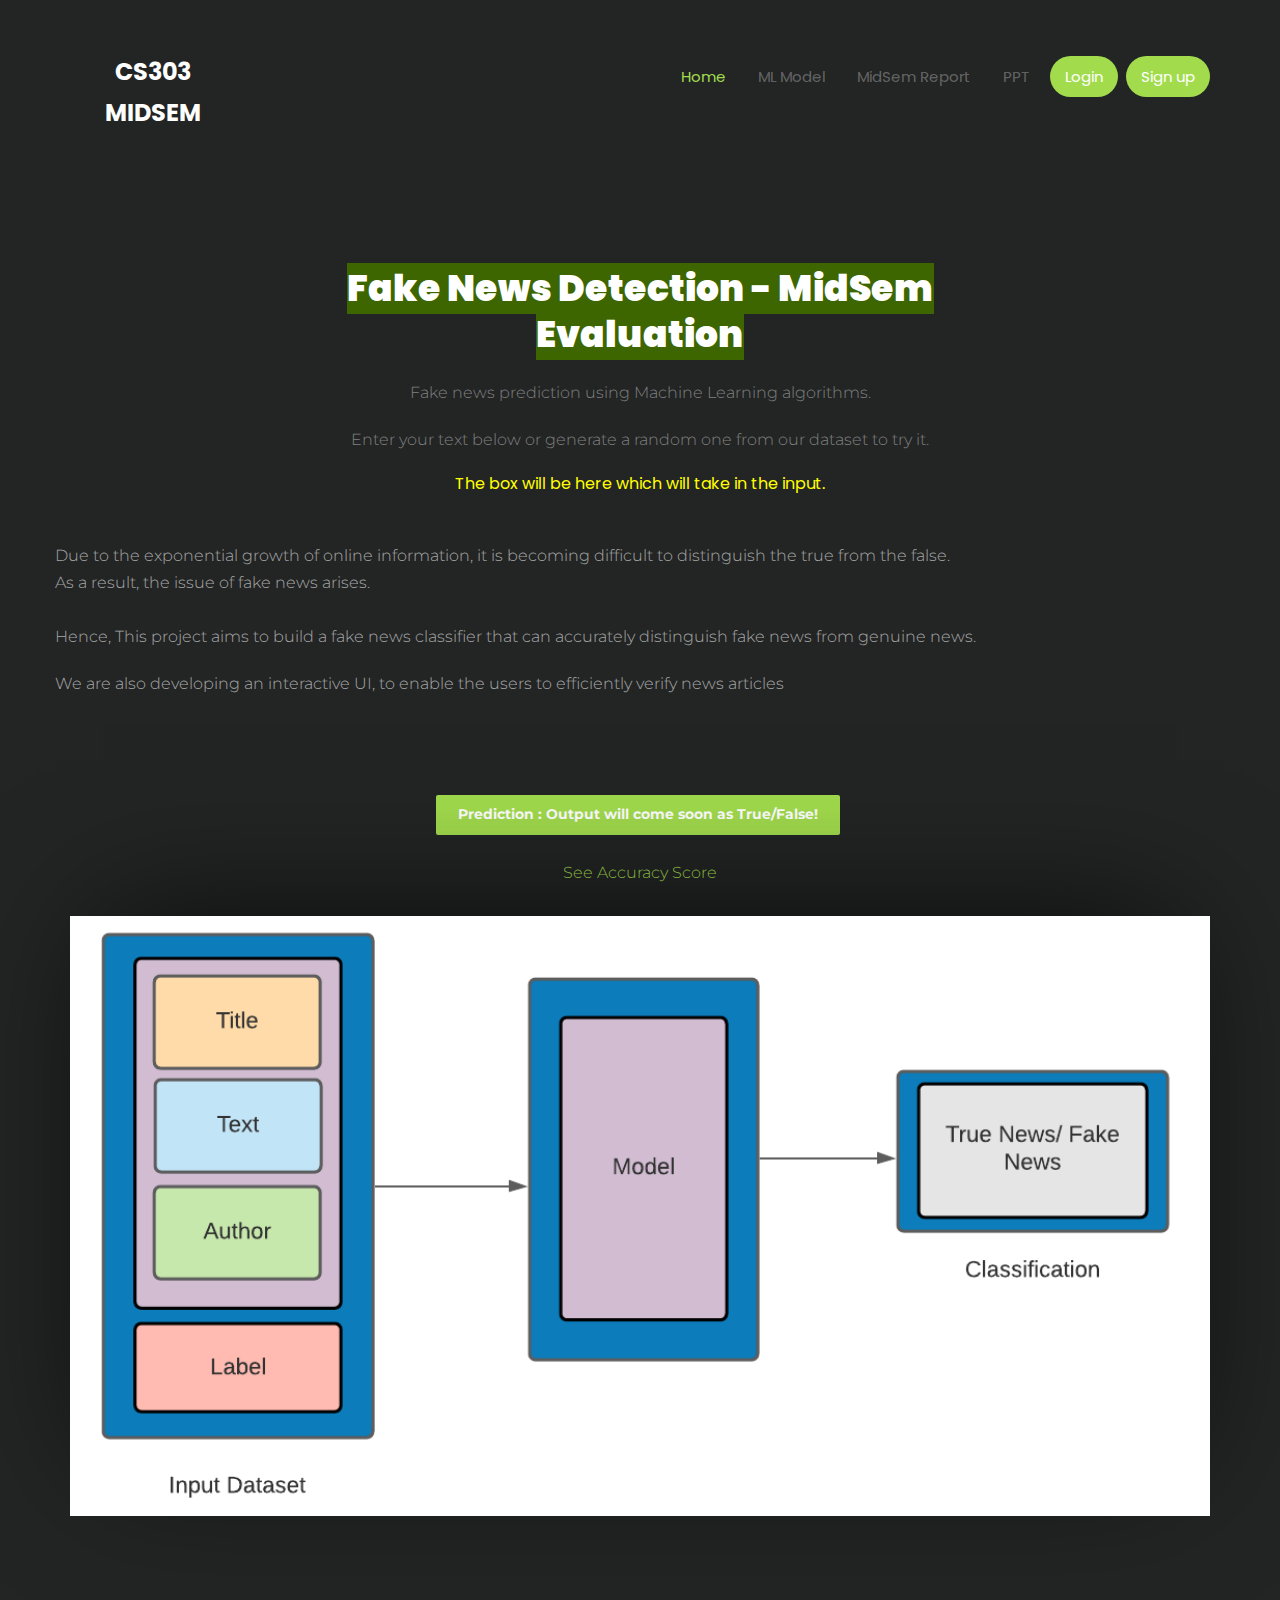
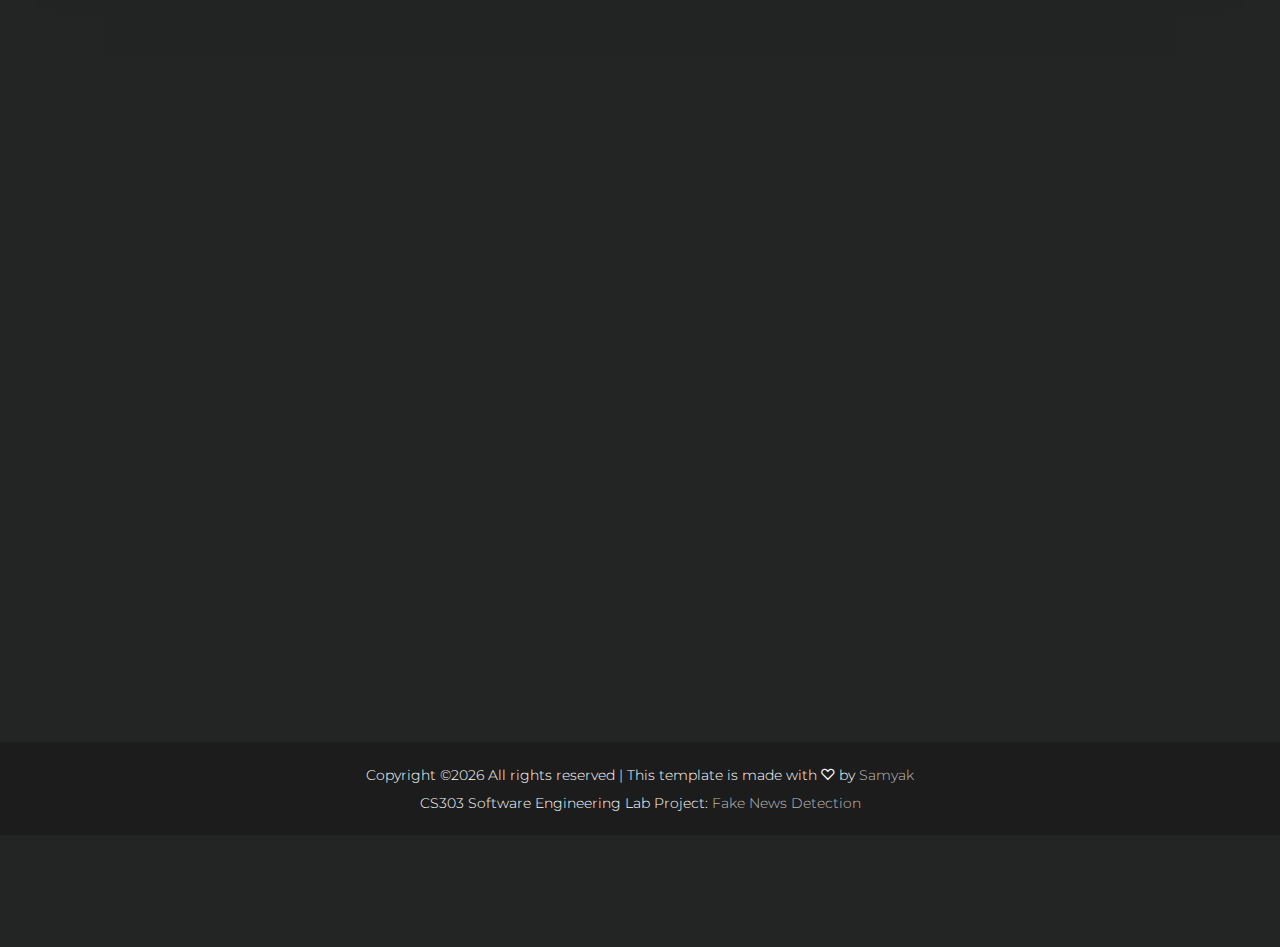
<file: home.html>
<!DOCTYPE HTML>
<html>
	<head>
	<meta charset="utf-8">
	<meta http-equiv="X-UA-Compatible" content="IE=edge">
	<title>Fake News Prediction</title>
	<meta name="viewport" content="width=device-width, initial-scale=1">
	<meta name="description" content="" />
	<meta name="keywords" content="" />
	<meta name="author" content="" />


	<link href="https://fonts.googleapis.com/css?family=Poppins:300,400,700,900" rel="stylesheet">
	<link href="https://fonts.googleapis.com/css?family=Montserrat:300,400,700" rel="stylesheet">
	
	<!-- Animate.css -->
	<link rel="stylesheet" type="text/css" href="css/animate.css">
	<!-- Icomoon Icon Fonts-->
	<link rel="stylesheet" type="text/css" href="css/icomoon.css">
	<!-- Bootstrap  -->
	<link rel="stylesheet" type="text/css" href="css/bootstrap.css">

	<!-- Magnific Popup -->
	<link rel="stylesheet" type="text/css" href="css/magnific-popup.css">

	<!-- Flexslider  -->
	<link rel="stylesheet" type="text/css" href="css/flexslider.css">

	<!-- Owl Carousel -->
	<link rel="stylesheet" type="text/css" href="css/owl.carousel.min.css">
	<link rel="stylesheet" type="text/css" href="css/owl.theme.default.min.css">
	
	<!-- Flaticons  -->
	<link rel="stylesheet" type="text/css" href="fonts/flaticon/font/flaticon.css">

	<!-- Theme style  -->
	<link rel="stylesheet" type="text/css" href="css/style.css">

	<!-- Modernizr JS -->
	<script src="js/modernizr-2.6.2.min.js"></script>
	<!-- FOR IE9 below -->
	<!--[if lt IE 9]>
	<script src="js/respond.min.js"></script>
	<![endif]-->

	</head>
	<body>
		
	<div class="colorlib-loader"></div>

	<div id="page">
		<nav class="colorlib-nav" role="navigation">
			<div class="top-menu">
				<div class="container">
					<div class="row">
						<div class="col-md-2 text-center">
							<div id="colorlib-logo"><a href="/">CS303 MidSem </a></div>
						</div>
						<div class="col-md-10 text-right menu-1">
							<ul>
								<H2>
								<li class="active"><a href="/">Home</a></li>
								<li><a href="https://www.kaggle.com/clmentbisaillon/fake-and-real-news-dataset">ML Model</a></li>
								<li><a href="https://www.kaggle.com/clmentbisaillon/fake-and-real-news-dataset">MidSem Report</a></li>
								<li><a href="https://docs.google.com/presentation/d/12JnonlKkk62ftw1ivorXuGvs-MuHm64a/edit?usp=sharing&ouid=115677275615206191517&rtpof=true&sd=true">PPT</a></li>
								
								<li class="btn-cta"><a href="#">Login</a></li>
								<li class="btn-cta"><a href="#">Sign up</a></li>
							</H2>
							</ul>
						</div>
					</div>
				</div>
			</div>
		</nav>

		<div class="colorlib-intro">
			<div class="container">
				<div class="row">
					<div class="col-md-8 col-md-offset-2 text-center">
						<div class="intro">
							<h1><span style="background: #3d6600;">Fake News Detection - MidSem Evaluation</h1> </span> 
							<p>Fake news prediction using Machine Learning algorithms. <p></p>Enter your text below or generate 
							a random one from our dataset to try it.</p>
							<h4 style="font-size:100%; color:yellow;"><p> The box will be here which will take in the input.</p></h4>
							<br>
						</div>
					</div>
				</div>

				<div class="row" id="colorlib-footer">
					<div class="display-tc">
						<form class="form-inline qbstp-header-subscribe" method="POST" action="">
							Due to the exponential growth of online information, it is becoming difficult to distinguish the true from the false. <br>As a result, the issue of fake news arises.
<p>
	<br>
Hence, This project aims to build a fake news classiﬁer that can accurately distinguish fake  news from genuine news.
</p>
<p>We are also developing an interactive UI, to enable the users to efﬁciently verify news articles
</p>
							<div class="col-three-forth text-center col-md-offset-2">
								<div class="form-group">
				                   
				                        <div class="invalid-feedback">
	                			</div>
                		    </div>
						</form>
					</div>
				</div>

				<div class="row" id="colorlib-footer">
					<div class="col-three-forth text-center">
						<br>
					
							<div class="form-group">	
								<p>
									<a href="#" class="btn btn-primary"><strong>Prediction : Output will come soon as True/False! </strong></a>
									<p></p>
									<a href="#colorlib-services">See Accuracy Score</a>
								</p>
							</div>
					</div>
				</div>
			</div>
		</div>

		<aside id="colorlib-hero">
			<div class="container">
				<div class="row">
					<div class="col-md-12">
						<div class="flexslider">
							<ul class="slides">
						   	<li style="background-image: url(images/img_bg_1.jpg);">
						   		<div class="overlay"></div>
						   	</li>
						  	</ul>
					  	</div>
				  	</div>
			  	</div>
		  	</div>
		</aside>

		<div id="colorlib-services">
			<div class="container">
				<div class="row">
					<div class="col-md-8 col-md-offset-2 text-center colorlib-heading animate-box">
						<h2 style="font-size:200%; color:rgb(14, 207, 255);">How It Works</h2>
						<p>Fake news prediction using Machine Learning algorithms. The text is first preprocessed and 
						transformed as a vector. Then, the vector is feeded to the trained model to be classified.</p>
					</div>
				</div>
				<div class="row">
					<div class="col-md-4 text-center animate-box">
						<div class="services">
							<span class="icon">
								<i class="icon-lightbulb"></i>
							</span>
							<div class="desc">
								<h3 style="font-size:200%; color:yellow;">Original text</h3>
								
							
									<p>The developer initially trains and tests the model using train and test dataset, from which the model learns to classify fake news.</div>
						</div>
					</div>
					<div class="col-md-4 text-center animate-box">
						<div class="services">
							<span class="icon">
								<i class="icon-tools"></i>
							</span>
							<div class="desc">
								<h3 style="font-size:200%; color:yellow;">Preprocessed Text</h3>
								
							
									<p>When a text with its URL is sent to the model for classification, the model first checks if the URL is suspicious (has delivered fake news before) by checking in its database. 
									</div>
						</div>
					</div>
					<div class="col-md-4 text-center animate-box">
						<div class="services">
							<span class="icon">
								<i class="icon-map"></i>
							</span>
							<div class="desc">
								<h3 style="font-size:200%; color:yellow;">Transform &amp; Predict</h3>
						
									<p>Text predicted as : <span class="btn btn-primary"><strong> Output will be here!! </strong></span></p>
						
									<p>The answer is outputted above after going through the ML Model
									</div>
						</div>
					</div>
				</div>
			</div>
		</div>
		
		
		
		<footer id="colorlib-footer">
			<div class="copy">
				<div class="container">
					<div class="row">
						<div class="col-md-12 text-center">
							<p>
								<small class="block"><!-- Link back to Colorlib can't be removed. Template is licensed under CC BY 3.0. -->
Copyright &copy;<script>document.write(new Date().getFullYear());</script> All rights reserved | This template is made with <i class="icon-heart3" aria-hidden="true"></i> by <a href="https://github.com/samyaksand" target="_blank">Samyak</a>
<!-- Link back to Colorlib can't be removed. Template is licensed under CC BY 3.0. --></small><br> 
								<small class="block">CS303 Software Engineering Lab Project: <a href="https://github.com/samyaksand" target="_blank">Fake News Detection</a></small>
							</p>
						</div>
					</div>
				</div>
			</div>
		</footer>
	</div>

	<div class="gototop js-top">
		<a href="#" class="js-gotop"><i class="icon-arrow-up2"></i></a>
	</div>
	
	<!-- jQuery -->
	<script src="js/jquery.min.js"></script>
	<!-- jQuery Easing -->
	<script src="js/jquery.easing.1.3.js"></script>
	<!-- Bootstrap -->
	<script src="js/bootstrap.min.js"></script>
	<!-- Waypoints -->
	<script src="js/jquery.waypoints.min.js"></script>
	<!-- Stellar Parallax -->
	<script src="js/jquery.stellar.min.js"></script>
	<!-- Flexslider -->
	<script src="js/jquery.flexslider-min.js"></script>
	<!-- Owl carousel -->
	<script src="js/owl.carousel.min.js"></script>
	<!-- Magnific Popup -->
	<script src="js/jquery.magnific-popup.min.js"></script>
	<script src="js/magnific-popup-options.js"></script>
	<!-- Counters -->
	<script src="js/jquery.countTo.js"></script>
	<!-- Main -->
	<script src="js/main.js"></script>

	</body>
</html>
</file>
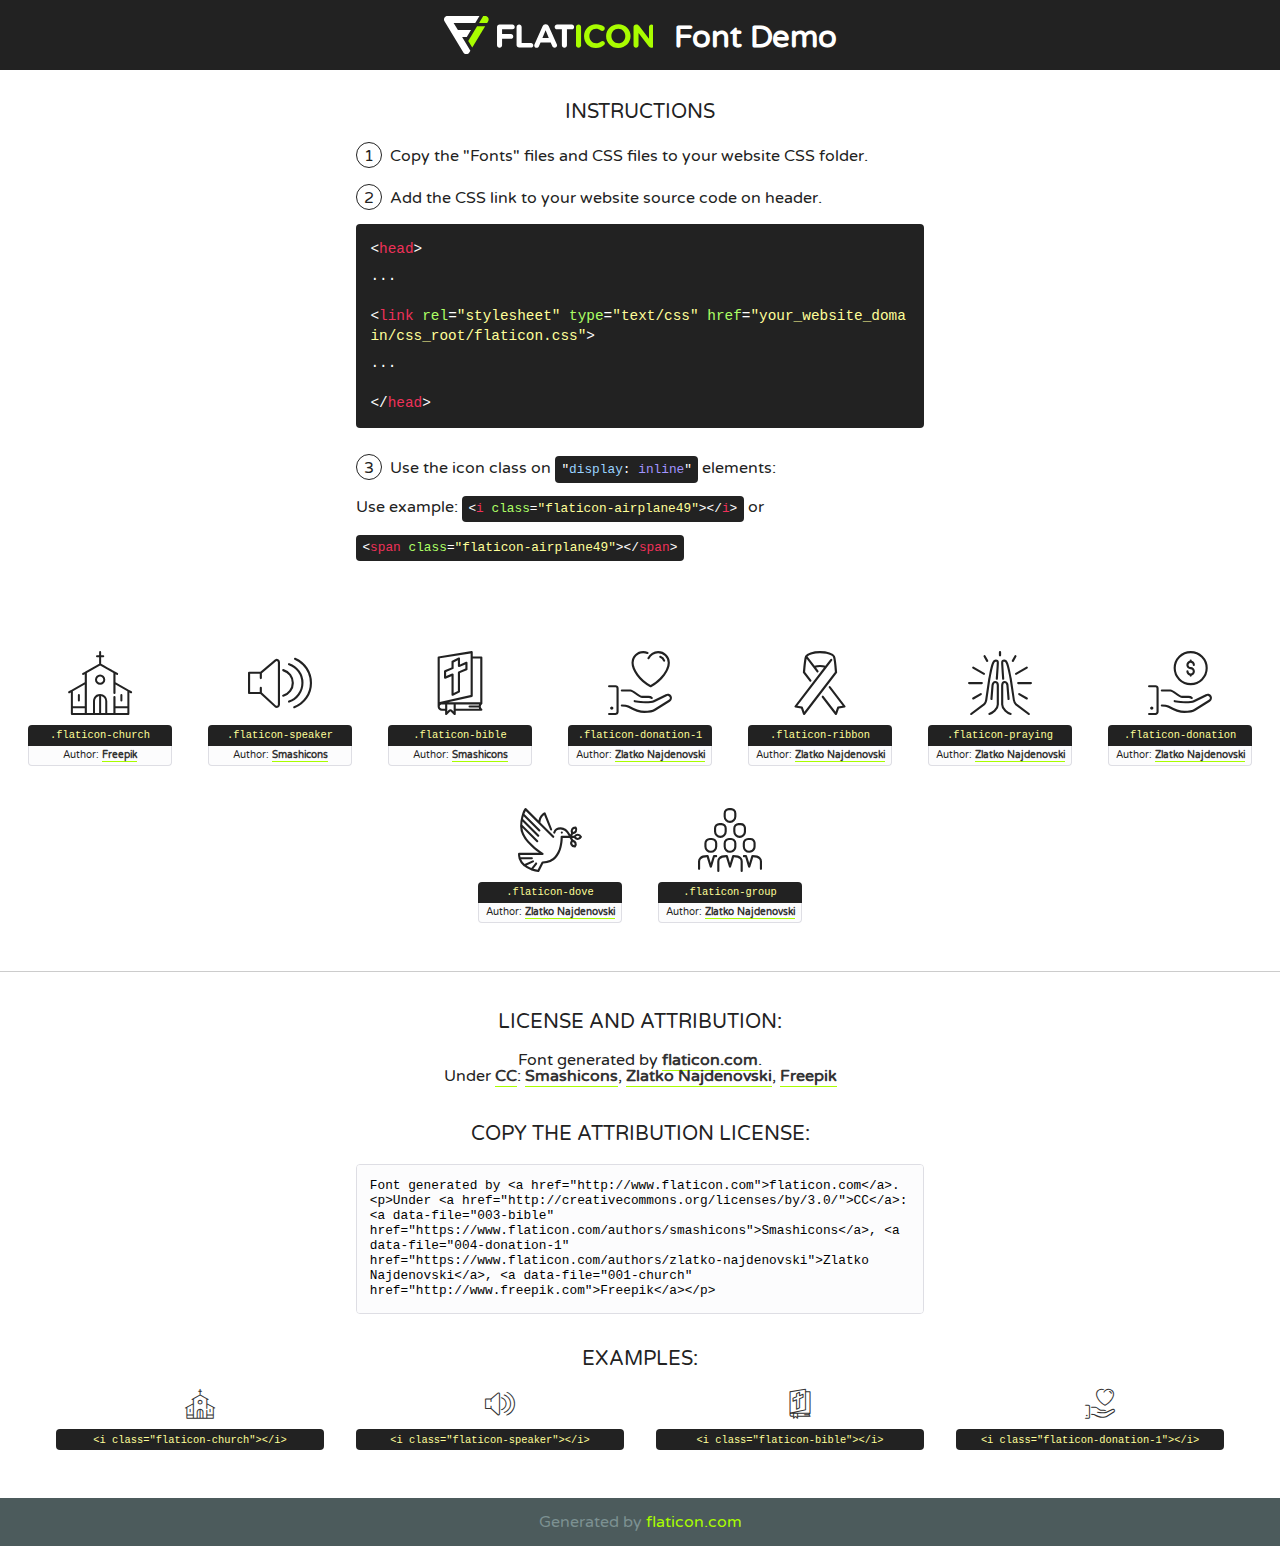
<file: fonts/flaticon/font/flaticon.html>
<!DOCTYPE html>
<!--
  Flaticon icon font: Flaticon
  Creation date: 05/03/2018 06:48
-->
<html>
<!DOCTYPE html>
<html>

<head>
    <title>Flaticon WebFont</title>
    <link href="http://fonts.googleapis.com/css?family=Varela+Round" rel="stylesheet" type="text/css" />
    <link rel="stylesheet" type="text/css" href="flaticon.css">
    <meta charset="UTF-8">
    <style>
    html, body, div, span, applet, object, iframe,
    h1, h2, h3, h4, h5, h6, p, blockquote, pre,
    a, abbr, acronym, address, big, cite, code,
    del, dfn, em, img, ins, kbd, q, s, samp,
    small, strike, strong, sub, sup, tt, var,
    b, u, i, center,
    dl, dt, dd, ol, ul, li,
    fieldset, form, label, legend,
    table, caption, tbody, tfoot, thead, tr, th, td,
    article, aside, canvas, details, embed, 
    figure, figcaption, footer, header, hgroup, 
    menu, nav, output, ruby, section, summary,
    time, mark, audio, video {
        margin: 0;
        padding: 0;
        border: 0;
        font-size: 100%;
        font: inherit;
        vertical-align: baseline;
    }
    /* HTML5 display-role reset for older browsers */
    article, aside, details, figcaption, figure, 
    footer, header, hgroup, menu, nav, section {
        display: block;
    }
    body {
        line-height: 1;
    }
    ol, ul {
        list-style: none;
    }
    blockquote, q {
        quotes: none;
    }
    blockquote:before, blockquote:after,
    q:before, q:after {
        content: '';
        content: none;
    }
    table {
        border-collapse: collapse;
        border-spacing: 0;
    }
    body {
        font-family: 'Varela Round', Helvetica, Arial, sans-serif;
        font-size: 16px;
        color: #222;
    }
    a {
        color: #333;
        border-bottom: 1px solid #a9fd00;
        font-weight: bold;
        text-decoration: none;
    }
    * {
        -moz-box-sizing: border-box;
        -webkit-box-sizing: border-box;
        box-sizing: border-box;
        margin: 0;
        padding: 0;
    }
    [class^="flaticon-"]:before, [class*=" flaticon-"]:before, [class^="flaticon-"]:after, [class*=" flaticon-"]:after {
        font-family: Flaticon;
        font-size: 30px;
        font-style: normal;
        margin-left: 20px;
        color: #333;
    }
    .wrapper {
        max-width: 600px;
        margin: auto;
        padding: 0 1em;
    }
    .title {
        font-size: 1.25em;
        text-align: center;
        margin-bottom: 1em;
        text-transform: uppercase;
    }
    header {
        text-align: center;
        background-color: #222;
        color: #fff;
        padding: 1em;
    }
    header .logo {
        width: 210px;
        height: 38px;
        display: inline-block;
        vertical-align: middle;
        margin-right: 1em;
        border: none;
    }
    header strong {
        font-size: 1.95em;
        font-weight: bold;
        vertical-align: middle;
        margin-top: 5px;
        display: inline-block;
    }
    .demo {
        margin: 2em auto;
        line-height: 1.25em;
    }
    .demo ul li {
        margin-bottom: 1em;
    }
    .demo ul li .num {
        color: #222;
        border-radius: 20px;
        display: inline-block;
        width: 26px;
        padding: 3px;
        height: 26px;
        text-align: center;
        margin-right: 0.5em;
        border: 1px solid #222;
    }
    .demo ul li code {
        background-color: #222;
        border-radius: 4px;
        padding: 0.25em 0.5em;
        display: inline-block;
        color: #fff;
        font-family: Consolas,Monaco,Lucida Console,Liberation Mono,DejaVu Sans Mono,Bitstream Vera Sans Mono,Courier New, monospace;
        font-weight: lighter;
        margin-top: 1em;
        font-size: 0.8em;
        word-break: break-all;
    }
    .demo ul li code.big {
        padding: 1em;
        font-size: 0.9em;
    }
    .demo ul li code .red {
        color: #EF3159;
    }
    .demo ul li code .green {
        color: #ACFF65;
    }
    .demo ul li code .yellow {
        color: #FFFF99;
    }
    .demo ul li code .blue {
        color: #99D3FF;
    }
    .demo ul li code .purple {
        color: #A295FF;
    }
    .demo ul li code .dots {
        margin-top: 0.5em;
        display: block;
    }
    #glyphs {
        border-bottom: 1px solid #ccc;
        padding: 2em 0;
        text-align: center;
    }
    .glyph {
        display: inline-block;
        width: 9em;
        margin: 1em;
        text-align: center;
        vertical-align: top;
        background: #FFF;
    }
    .glyph .glyph-icon {
        padding: 10px;
        display: block;
        font-family:"Flaticon";
        font-size: 64px;
        line-height: 1;
    }
    .glyph .glyph-icon:before {
        font-size: 64px;
        color: #222;
        margin-left: 0;
    }
    .class-name {
        font-size: 0.65em;
        background-color: #222;
        color: #fff;
        border-radius: 4px 4px 0 0;
        padding: 0.5em;
        color: #FFFF99;
        font-family: Consolas,Monaco,Lucida Console,Liberation Mono,DejaVu Sans Mono,Bitstream Vera Sans Mono,Courier New, monospace;
    }
    .author-name {
        font-size: 0.6em;
        background-color: #fcfcfd;
        border: 1px solid #DEDEE4;
        border-top: 0;
        border-radius: 0 0 4px 4px;
        padding: 0.5em;
    }
    .class-name:last-child {
        font-size: 10px;
        color:#888;
    }
    .class-name:last-child a {
        font-size: 10px;
        color:#555;
    }
    .class-name:last-child a:hover {
        color:#a9fd00;
    }
    .glyph > input {
        display: block;
        width: 100px;
        margin: 5px auto;
        text-align: center;
        font-size: 12px;
        cursor: text;
    }
    .glyph > input.icon-input {
        font-family:"Flaticon";
        font-size: 16px;
        margin-bottom: 10px;
    }
    .attribution .title {
        margin-top: 2em;
    }
    .attribution textarea {
        background-color: #fcfcfd;
        padding: 1em;
        border: none;
        box-shadow: none;
        border: 1px solid #DEDEE4;
        border-radius: 4px;
        resize: none;
        width: 100%;
        height: 150px;
        font-size: 0.8em;
        font-family: Consolas,Monaco,Lucida Console,Liberation Mono,DejaVu Sans Mono,Bitstream Vera Sans Mono,Courier New, monospace;
        -webkit-appearance: none;
    }
    .iconsuse {
        margin: 2em auto;
        text-align: center;
        max-width: 1200px;
    }
    .iconsuse:after {
        content: '';
        display: table;
        clear: both;
    }
    .iconsuse .image {
        float: left;
        width: 25%;
        padding: 0 1em;
    }
    .iconsuse .image p {
        margin-bottom: 1em;
    }
    .iconsuse .image span {
        display: block;
        font-size: 0.65em;
        background-color: #222;
        color: #fff;
        border-radius: 4px;
        padding: 0.5em;
        color: #FFFF99;
        margin-top: 1em;
        font-family: Consolas,Monaco,Lucida Console,Liberation Mono,DejaVu Sans Mono,Bitstream Vera Sans Mono,Courier New, monospace;
    }
    #footer {
        text-align: center;
        background-color: #4C5B5C;
        color: #7c9192;
        padding: 1em;
    }
    #footer a {
        border: none;
        color: #a9fd00;
        font-weight: normal;
    }
    @media (max-width: 960px) {
        .iconsuse .image {
            width: 50%;
        }
    }
    @media (max-width: 560px) {
        .iconsuse .image {
            width: 100%;
        }
    }
    </style>
</head>

<body class="characters-off">

    <header>
        <a href="http://www.flaticon.com" target="_blank" class="logo">
            <svg version="1.1" xmlns="http://www.w3.org/2000/svg" xmlns:xlink="http://www.w3.org/1999/xlink" xmlns:a="http://ns.adobe.com/AdobeSVGViewerExtensions/3.0/" viewBox="0 0 560.875 102.036" enable-background="new 0 0 560.875 102.036" xml:space="preserve">
                <defs>
                </defs>
                <g>
                    <g class="letters">
                        <path fill="#ffffff" d="M141.596,29.675c0-3.777,2.985-6.767,6.764-6.767h34.438c3.426,0,6.15,2.728,6.15,6.15
                        c0,3.43-2.724,6.149-6.15,6.149h-27.674v13.091h23.719c3.429,0,6.151,2.724,6.151,6.15c0,3.43-2.723,6.149-6.151,6.149h-23.719
                        v17.574c0,3.773-2.986,6.761-6.764,6.761c-3.779,0-6.764-2.989-6.764-6.761V29.675z"></path>
                        <path fill="#ffffff" d="M193.844,29.149c0-3.781,2.985-6.767,6.764-6.767c3.776,0,6.763,2.985,6.763,6.767v42.957h25.039
                        c3.426,0,6.149,2.726,6.149,6.153c0,3.425-2.723,6.15-6.149,6.15h-31.802c-3.779,0-6.764-2.986-6.764-6.768V29.149z"></path>
                        <path fill="#ffffff" d="M241.891,75.71l21.438-48.407c1.492-3.341,4.215-5.357,7.906-5.357h0.792
                        c3.686,0,6.323,2.017,7.815,5.357l21.439,48.407c0.436,0.967,0.701,1.845,0.701,2.723c0,3.602-2.809,6.501-6.414,6.501
                        c-3.161,0-5.269-1.845-6.499-4.655l-4.132-9.661h-27.059l-4.301,10.102c-1.144,2.631-3.426,4.214-6.237,4.214
                        c-3.517,0-6.24-2.81-6.24-6.325C241.1,77.64,241.451,76.677,241.891,75.71z M279.932,58.666l-8.521-20.297l-8.526,20.297H279.932
                        z"></path>
                        <path fill="#ffffff" d="M314.864,35.387H301.86c-3.429,0-6.239-2.813-6.239-6.238c0-3.429,2.811-6.24,6.239-6.24h39.533
                        c3.426,0,6.237,2.811,6.237,6.24c0,3.425-2.811,6.238-6.237,6.238h-13.001v42.785c0,3.773-2.99,6.761-6.764,6.761
                        c-3.779,0-6.764-2.989-6.764-6.761V35.387z"></path>
                        <path fill="#A9FD00" d="M352.615,29.149c0-3.781,2.985-6.767,6.767-6.767c3.774,0,6.761,2.985,6.761,6.767v49.024
                        c0,3.773-2.987,6.761-6.761,6.761c-3.781,0-6.767-2.989-6.767-6.761V29.149z"></path>
                        <path fill="#A9FD00" d="M374.132,53.836v-0.179c0-17.481,13.178-31.801,32.065-31.801c9.22,0,15.459,2.458,20.557,6.238
                        c1.402,1.054,2.637,2.985,2.637,5.357c0,3.692-2.985,6.59-6.681,6.59c-1.845,0-3.071-0.702-4.044-1.319
                        c-3.776-2.813-7.729-4.393-12.562-4.393c-10.364,0-17.831,8.611-17.831,19.154v0.173c0,10.542,7.291,19.329,17.831,19.329
                        c5.715,0,9.492-1.756,13.359-4.834c1.049-0.874,2.458-1.491,4.039-1.491c3.429,0,6.325,2.813,6.325,6.236
                        c0,2.106-1.056,3.78-2.282,4.834c-5.539,4.834-12.036,7.733-21.878,7.733C387.572,85.464,374.132,71.493,374.132,53.836z"></path>
                        <path fill="#A9FD00" d="M433.009,53.836v-0.179c0-17.481,13.79-31.801,32.766-31.801c18.981,0,32.592,14.143,32.592,31.628v0.173
                        c0,17.483-13.785,31.807-32.769,31.807C446.625,85.464,433.009,71.32,433.009,53.836z M484.224,53.836v-0.179
                        c0-10.539-7.725-19.326-18.626-19.326c-10.893,0-18.449,8.611-18.449,19.154v0.173c0,10.542,7.73,19.329,18.626,19.329
                        C476.676,72.986,484.224,64.378,484.224,53.836z"></path>
                        <path fill="#A9FD00" d="M506.233,29.321c0-3.774,2.99-6.763,6.767-6.763h1.401c3.252,0,5.183,1.583,7.029,3.953l26.093,34.265
                        V29.059c0-3.692,2.99-6.677,6.681-6.677c3.683,0,6.671,2.985,6.671,6.677v48.934c0,3.78-2.987,6.765-6.764,6.765h-0.436
                        c-3.257,0-5.188-1.581-7.034-3.953l-27.056-35.492v32.944c0,3.687-2.985,6.676-6.678,6.676c-3.683,0-6.673-2.989-6.673-6.676
                        V29.321z"></path>
                    </g>
                    <g class="insignia">
                        <path fill="#ffffff" d="M48.372,56.137h12.517l11.156-18.537H37.186L25.688,18.539h57.825L94.668,0H9.271
                        C5.925,0,2.842,1.801,1.198,4.716c-1.644,2.907-1.593,6.482,0.134,9.343l50.38,83.501c1.678,2.781,4.689,4.476,7.938,4.476
                        c3.246,0,6.257-1.695,7.935-4.476l2.898-4.804L48.372,56.137z"></path>
                        <g class="i">
                            <path fill="#A9FD00" d="M93.575,18.539h0.031v0.004l21.652,0.004l2.705-4.488c1.727-2.861,1.778-6.436,0.133-9.343
                            C116.454,1.801,113.371,0,110.026,0h-5.294L93.575,18.539z"></path>
                            <polygon fill="#A9FD00" points="88.291,27.356 64.725,66.486 75.519,84.404 109.942,27.356"></polygon>
                        </g>
                    </g>
                </g>
            </svg>
        </a>
        <strong>Font Demo</strong>
    </header>


    <section class="demo wrapper">

        <p class="title">Instructions</p>

        <ul>
            <li>
                <span class="num">1</span>Copy the "Fonts" files and CSS files to your website CSS folder.
            </li>
            <li>
                <span class="num">2</span>Add the CSS link to your website source code on header.
                <code class="big">
                    &lt;<span class="red">head</span>&gt;
                    <br/><span class="dots">...</span>
                    <br/>&lt;<span class="red">link</span> <span class="green">rel</span>=<span class="yellow">"stylesheet"</span> <span class="green">type</span>=<span class="yellow">"text/css"</span> <span class="green">href</span>=<span class="yellow">"your_website_domain/css_root/flaticon.css"</span>&gt;
                    <br/><span class="dots">...</span>
                    <br/>&lt;/<span class="red">head</span>&gt;
                </code>
            </li>

            <li>
                <p>
                    <span class="num">3</span>Use the icon class on <code>"<span class="blue">display</span>:<span class="purple"> inline</span>"</code> elements:
                    <br />
                    Use example: <code>&lt;<span class="red">i</span> <span class="green">class</span>=<span class="yellow">&quot;flaticon-airplane49&quot;</span>&gt;&lt;/<span class="red">i</span>&gt;</code> or <code>&lt;<span class="red">span</span> <span class="green">class</span>=<span class="yellow">&quot;flaticon-airplane49&quot;</span>&gt;&lt;/<span class="red">span</span>&gt;</code>
            </li>
        </ul>

    </section>




   <section id="glyphs">          
    
      
        <div class="glyph"><div class="glyph-icon flaticon-church"></div>
            <div class="class-name">.flaticon-church</div>
            <div class="author-name">Author: <a data-file="001-church" href="http://www.freepik.com">Freepik</a> </div> 
        </div>        
        
        <div class="glyph"><div class="glyph-icon flaticon-speaker"></div>
            <div class="class-name">.flaticon-speaker</div>
            <div class="author-name">Author: <a data-file="002-speaker" href="https://www.flaticon.com/authors/smashicons">Smashicons</a> </div> 
        </div>        
        
        <div class="glyph"><div class="glyph-icon flaticon-bible"></div>
            <div class="class-name">.flaticon-bible</div>
            <div class="author-name">Author: <a data-file="003-bible" href="https://www.flaticon.com/authors/smashicons">Smashicons</a> </div> 
        </div>        
        
        <div class="glyph"><div class="glyph-icon flaticon-donation-1"></div>
            <div class="class-name">.flaticon-donation-1</div>
            <div class="author-name">Author: <a data-file="004-donation-1" href="https://www.flaticon.com/authors/zlatko-najdenovski">Zlatko Najdenovski</a> </div> 
        </div>        
        
        <div class="glyph"><div class="glyph-icon flaticon-ribbon"></div>
            <div class="class-name">.flaticon-ribbon</div>
            <div class="author-name">Author: <a data-file="005-ribbon" href="https://www.flaticon.com/authors/zlatko-najdenovski">Zlatko Najdenovski</a> </div> 
        </div>        
        
        <div class="glyph"><div class="glyph-icon flaticon-praying"></div>
            <div class="class-name">.flaticon-praying</div>
            <div class="author-name">Author: <a data-file="006-praying" href="https://www.flaticon.com/authors/zlatko-najdenovski">Zlatko Najdenovski</a> </div> 
        </div>        
        
        <div class="glyph"><div class="glyph-icon flaticon-donation"></div>
            <div class="class-name">.flaticon-donation</div>
            <div class="author-name">Author: <a data-file="007-donation" href="https://www.flaticon.com/authors/zlatko-najdenovski">Zlatko Najdenovski</a> </div> 
        </div>        
        
        <div class="glyph"><div class="glyph-icon flaticon-dove"></div>
            <div class="class-name">.flaticon-dove</div>
            <div class="author-name">Author: <a data-file="008-dove" href="https://www.flaticon.com/authors/zlatko-najdenovski">Zlatko Najdenovski</a> </div> 
        </div>        
        
        <div class="glyph"><div class="glyph-icon flaticon-group"></div>
            <div class="class-name">.flaticon-group</div>
            <div class="author-name">Author: <a data-file="009-group" href="https://www.flaticon.com/authors/zlatko-najdenovski">Zlatko Najdenovski</a> </div> 
        </div>        
        

    </section>



    <section class="attribution wrapper"   style="text-align:center;">

      <div class="title">License and attribution:</div><div class="attrDiv">Font generated by <a href="http://www.flaticon.com">flaticon.com</a>. <div><p>Under <a href="http://creativecommons.org/licenses/by/3.0/">CC</a>: <a data-file="003-bible" href="https://www.flaticon.com/authors/smashicons">Smashicons</a>, <a data-file="004-donation-1" href="https://www.flaticon.com/authors/zlatko-najdenovski">Zlatko Najdenovski</a>, <a data-file="001-church" href="http://www.freepik.com">Freepik</a></p>  </div>
      </div>
      <div class="title">Copy the Attribution License:</div>

    <textarea onclick="this.focus();this.select();">Font generated by &lt;a href=&quot;http://www.flaticon.com&quot;&gt;flaticon.com&lt;/a&gt;. <p>Under <a href="http://creativecommons.org/licenses/by/3.0/">CC</a>: <a data-file="003-bible" href="https://www.flaticon.com/authors/smashicons">Smashicons</a>, <a data-file="004-donation-1" href="https://www.flaticon.com/authors/zlatko-najdenovski">Zlatko Najdenovski</a>, <a data-file="001-church" href="http://www.freepik.com">Freepik</a></p>  
     </textarea>

    </section>

    <section class="iconsuse">

          <div class="title">Examples:</div>            
             
            <div class="image">
                <p>
                    <i class="glyph-icon flaticon-church"></i> 
                    <span>&lt;i class=&quot;flaticon-church&quot;&gt;&lt;/i&gt;</span>
                </p>
            </div>
            
            <div class="image">
                <p>
                    <i class="glyph-icon flaticon-speaker"></i> 
                    <span>&lt;i class=&quot;flaticon-speaker&quot;&gt;&lt;/i&gt;</span>
                </p>
            </div>
            
            <div class="image">
                <p>
                    <i class="glyph-icon flaticon-bible"></i> 
                    <span>&lt;i class=&quot;flaticon-bible&quot;&gt;&lt;/i&gt;</span>
                </p>
            </div>
            
            <div class="image">
                <p>
                    <i class="glyph-icon flaticon-donation-1"></i> 
                    <span>&lt;i class=&quot;flaticon-donation-1&quot;&gt;&lt;/i&gt;</span>
                </p>
            </div>
                       
        </div>
                            
    </section>

<div id="footer">
    <div>Generated by <a href="http://www.flaticon.com">flaticon.com</a>
    </div>
</div>



</body>
</html>
</file>
<file: css/icomoon.css>
@font-face {
  font-family: 'icomoon';
  src:  url('fonts/icomoon.eot?5j2n32');
  src:  url('fonts/icomoon.eot?5j2n32#iefix') format('embedded-opentype'),
    url('fonts/icomoon.ttf?5j2n32') format('truetype'),
    url('fonts/icomoon.woff?5j2n32') format('woff'),
    url('fonts/icomoon.svg?5j2n32#icomoon') format('svg');
  font-weight: normal;
  font-style: normal;
}

[class^="icon-"], [class*=" icon-"] {
  /* use !important to prevent issues with browser extensions that change fonts */
  font-family: 'icomoon' !important;
  speak: none;
  font-style: normal;
  font-weight: normal;
  font-variant: normal;
  text-transform: none;
  line-height: 1;

  /* Better Font Rendering ========= */
  -webkit-font-smoothing: antialiased;
  -moz-osx-font-smoothing: grayscale;
}

.icon-eye2:before {
  content: "\e064";
}
.icon-paper-clip:before {
  content: "\e065";
}
.icon-mail5:before {
  content: "\e066";
}
.icon-toggle:before {
  content: "\e067";
}
.icon-layout:before {
  content: "\e068";
}
.icon-link2:before {
  content: "\e069";
}
.icon-bell2:before {
  content: "\e06a";
}
.icon-lock3:before {
  content: "\e06b";
}
.icon-unlock:before {
  content: "\e06c";
}
.icon-ribbon2:before {
  content: "\e06d";
}
.icon-image2:before {
  content: "\e06e";
}
.icon-signal:before {
  content: "\e06f";
}
.icon-target3:before {
  content: "\e070";
}
.icon-clipboard3:before {
  content: "\e071";
}
.icon-clock3:before {
  content: "\e072";
}
.icon-watch:before {
  content: "\e073";
}
.icon-air-play:before {
  content: "\e074";
}
.icon-camera3:before {
  content: "\e075";
}
.icon-video2:before {
  content: "\e076";
}
.icon-disc:before {
  content: "\e077";
}
.icon-printer3:before {
  content: "\e078";
}
.icon-monitor:before {
  content: "\e079";
}
.icon-server:before {
  content: "\e07a";
}
.icon-cog2:before {
  content: "\e07b";
}
.icon-heart3:before {
  content: "\e07c";
}
.icon-paragraph:before {
  content: "\e07d";
}
.icon-align-justify:before {
  content: "\e07e";
}
.icon-align-left:before {
  content: "\e07f";
}
.icon-align-center:before {
  content: "\e080";
}
.icon-align-right:before {
  content: "\e081";
}
.icon-book2:before {
  content: "\e082";
}
.icon-layers2:before {
  content: "\e083";
}
.icon-stack2:before {
  content: "\e084";
}
.icon-stack-2:before {
  content: "\e085";
}
.icon-paper:before {
  content: "\e086";
}
.icon-paper-stack:before {
  content: "\e087";
}
.icon-search3:before {
  content: "\e088";
}
.icon-zoom-in2:before {
  content: "\e089";
}
.icon-zoom-out2:before {
  content: "\e08a";
}
.icon-reply2:before {
  content: "\e08b";
}
.icon-circle-plus:before {
  content: "\e08c";
}
.icon-circle-minus:before {
  content: "\e08d";
}
.icon-circle-check:before {
  content: "\e08e";
}
.icon-circle-cross:before {
  content: "\e08f";
}
.icon-square-plus:before {
  content: "\e090";
}
.icon-square-minus:before {
  content: "\e091";
}
.icon-square-check:before {
  content: "\e092";
}
.icon-square-cross:before {
  content: "\e093";
}
.icon-microphone:before {
  content: "\e094";
}
.icon-record:before {
  content: "\e095";
}
.icon-skip-back:before {
  content: "\e096";
}
.icon-rewind:before {
  content: "\e097";
}
.icon-play4:before {
  content: "\e098";
}
.icon-pause3:before {
  content: "\e099";
}
.icon-stop3:before {
  content: "\e09a";
}
.icon-fast-forward:before {
  content: "\e09b";
}
.icon-skip-forward:before {
  content: "\e09c";
}
.icon-shuffle2:before {
  content: "\e09d";
}
.icon-repeat:before {
  content: "\e09e";
}
.icon-folder2:before {
  content: "\e09f";
}
.icon-umbrella:before {
  content: "\e0a0";
}
.icon-moon:before {
  content: "\e0a1";
}
.icon-thermometer:before {
  content: "\e0a2";
}
.icon-drop:before {
  content: "\e0a3";
}
.icon-sun2:before {
  content: "\e0a4";
}
.icon-cloud3:before {
  content: "\e0a5";
}
.icon-cloud-upload2:before {
  content: "\e0a6";
}
.icon-cloud-download2:before {
  content: "\e0a7";
}
.icon-upload4:before {
  content: "\e0a8";
}
.icon-download4:before {
  content: "\e0a9";
}
.icon-location3:before {
  content: "\e0aa";
}
.icon-location-2:before {
  content: "\e0ab";
}
.icon-map3:before {
  content: "\e0ac";
}
.icon-battery:before {
  content: "\e0ad";
}
.icon-head:before {
  content: "\e0ae";
}
.icon-briefcase3:before {
  content: "\e0af";
}
.icon-speech-bubble:before {
  content: "\e0b0";
}
.icon-anchor2:before {
  content: "\e0b1";
}
.icon-globe2:before {
  content: "\e0b2";
}
.icon-box:before {
  content: "\e0b3";
}
.icon-reload:before {
  content: "\e0b4";
}
.icon-share3:before {
  content: "\e0b5";
}
.icon-marquee:before {
  content: "\e0b6";
}
.icon-marquee-plus:before {
  content: "\e0b7";
}
.icon-marquee-minus:before {
  content: "\e0b8";
}
.icon-tag:before {
  content: "\e0b9";
}
.icon-power2:before {
  content: "\e0ba";
}
.icon-command2:before {
  content: "\e0bb";
}
.icon-alt:before {
  content: "\e0bc";
}
.icon-esc:before {
  content: "\e0bd";
}
.icon-bar-graph:before {
  content: "\e0be";
}
.icon-bar-graph-2:before {
  content: "\e0bf";
}
.icon-pie-graph:before {
  content: "\e0c0";
}
.icon-star:before {
  content: "\e0c1";
}
.icon-arrow-left3:before {
  content: "\e0c2";
}
.icon-arrow-right3:before {
  content: "\e0c3";
}
.icon-arrow-up3:before {
  content: "\e0c4";
}
.icon-arrow-down3:before {
  content: "\e0c5";
}
.icon-volume:before {
  content: "\e0c6";
}
.icon-mute:before {
  content: "\e0c7";
}
.icon-content-right:before {
  content: "\e100";
}
.icon-content-left:before {
  content: "\e101";
}
.icon-grid2:before {
  content: "\e102";
}
.icon-grid-2:before {
  content: "\e103";
}
.icon-columns:before {
  content: "\e104";
}
.icon-loader:before {
  content: "\e105";
}
.icon-bag:before {
  content: "\e106";
}
.icon-ban:before {
  content: "\e107";
}
.icon-flag3:before {
  content: "\e108";
}
.icon-trash:before {
  content: "\e109";
}
.icon-expand2:before {
  content: "\e110";
}
.icon-contract:before {
  content: "\e111";
}
.icon-maximize:before {
  content: "\e112";
}
.icon-minimize:before {
  content: "\e113";
}
.icon-plus2:before {
  content: "\e114";
}
.icon-minus2:before {
  content: "\e115";
}
.icon-check:before {
  content: "\e116";
}
.icon-cross2:before {
  content: "\e117";
}
.icon-move:before {
  content: "\e118";
}
.icon-delete:before {
  content: "\e119";
}
.icon-menu5:before {
  content: "\e120";
}
.icon-archive:before {
  content: "\e121";
}
.icon-inbox:before {
  content: "\e122";
}
.icon-outbox:before {
  content: "\e123";
}
.icon-file:before {
  content: "\e124";
}
.icon-file-add:before {
  content: "\e125";
}
.icon-file-subtract:before {
  content: "\e126";
}
.icon-help:before {
  content: "\e127";
}
.icon-open:before {
  content: "\e128";
}
.icon-ellipsis:before {
  content: "\e129";
}
.icon-heart4:before {
  content: "\e900";
}
.icon-cloud4:before {
  content: "\e901";
}
.icon-star2:before {
  content: "\e902";
}
.icon-tv2:before {
  content: "\e903";
}
.icon-sound:before {
  content: "\e904";
}
.icon-video3:before {
  content: "\e905";
}
.icon-trash2:before {
  content: "\e906";
}
.icon-user2:before {
  content: "\e907";
}
.icon-key3:before {
  content: "\e908";
}
.icon-search4:before {
  content: "\e909";
}
.icon-settings:before {
  content: "\e90a";
}
.icon-camera4:before {
  content: "\e90b";
}
.icon-tag2:before {
  content: "\e90c";
}
.icon-lock4:before {
  content: "\e90d";
}
.icon-bulb:before {
  content: "\e90e";
}
.icon-pen2:before {
  content: "\e90f";
}
.icon-diamond:before {
  content: "\e910";
}
.icon-display2:before {
  content: "\e911";
}
.icon-location4:before {
  content: "\e912";
}
.icon-eye3:before {
  content: "\e913";
}
.icon-bubble3:before {
  content: "\e914";
}
.icon-stack3:before {
  content: "\e915";
}
.icon-cup:before {
  content: "\e916";
}
.icon-phone3:before {
  content: "\e917";
}
.icon-news:before {
  content: "\e918";
}
.icon-mail6:before {
  content: "\e919";
}
.icon-like:before {
  content: "\e91a";
}
.icon-photo:before {
  content: "\e91b";
}
.icon-note:before {
  content: "\e91c";
}
.icon-clock4:before {
  content: "\e91d";
}
.icon-paperplane:before {
  content: "\e91e";
}
.icon-params:before {
  content: "\e91f";
}
.icon-banknote:before {
  content: "\e920";
}
.icon-data:before {
  content: "\e921";
}
.icon-music2:before {
  content: "\e922";
}
.icon-megaphone2:before {
  content: "\e923";
}
.icon-study:before {
  content: "\e924";
}
.icon-lab2:before {
  content: "\e925";
}
.icon-food:before {
  content: "\e926";
}
.icon-t-shirt:before {
  content: "\e927";
}
.icon-fire2:before {
  content: "\e928";
}
.icon-clip:before {
  content: "\e929";
}
.icon-shop:before {
  content: "\e92a";
}
.icon-calendar3:before {
  content: "\e92b";
}
.icon-wallet2:before {
  content: "\e92c";
}
.icon-vynil:before {
  content: "\e92d";
}
.icon-truck2:before {
  content: "\e92e";
}
.icon-world:before {
  content: "\e92f";
}
.icon-mobile:before {
  content: "\e000";
}
.icon-laptop:before {
  content: "\e001";
}
.icon-desktop:before {
  content: "\e002";
}
.icon-tablet:before {
  content: "\e003";
}
.icon-phone:before {
  content: "\e004";
}
.icon-document:before {
  content: "\e005";
}
.icon-documents:before {
  content: "\e006";
}
.icon-search:before {
  content: "\e007";
}
.icon-clipboard:before {
  content: "\e008";
}
.icon-newspaper:before {
  content: "\e009";
}
.icon-notebook:before {
  content: "\e00a";
}
.icon-book-open:before {
  content: "\e00b";
}
.icon-browser:before {
  content: "\e00c";
}
.icon-calendar:before {
  content: "\e00d";
}
.icon-presentation:before {
  content: "\e00e";
}
.icon-picture:before {
  content: "\e00f";
}
.icon-pictures:before {
  content: "\e010";
}
.icon-video:before {
  content: "\e011";
}
.icon-camera:before {
  content: "\e012";
}
.icon-printer:before {
  content: "\e013";
}
.icon-toolbox:before {
  content: "\e014";
}
.icon-briefcase:before {
  content: "\e015";
}
.icon-wallet:before {
  content: "\e016";
}
.icon-gift:before {
  content: "\e017";
}
.icon-bargraph:before {
  content: "\e018";
}
.icon-grid:before {
  content: "\e019";
}
.icon-expand:before {
  content: "\e01a";
}
.icon-focus:before {
  content: "\e01b";
}
.icon-edit:before {
  content: "\e01c";
}
.icon-adjustments:before {
  content: "\e01d";
}
.icon-ribbon:before {
  content: "\e01e";
}
.icon-hourglass:before {
  content: "\e01f";
}
.icon-lock:before {
  content: "\e020";
}
.icon-megaphone:before {
  content: "\e021";
}
.icon-shield:before {
  content: "\e022";
}
.icon-trophy:before {
  content: "\e023";
}
.icon-flag:before {
  content: "\e024";
}
.icon-map:before {
  content: "\e025";
}
.icon-puzzle:before {
  content: "\e026";
}
.icon-basket:before {
  content: "\e027";
}
.icon-envelope:before {
  content: "\e028";
}
.icon-streetsign:before {
  content: "\e029";
}
.icon-telescope:before {
  content: "\e02a";
}
.icon-gears:before {
  content: "\e02b";
}
.icon-key:before {
  content: "\e02c";
}
.icon-paperclip:before {
  content: "\e02d";
}
.icon-attachment:before {
  content: "\e02e";
}
.icon-pricetags:before {
  content: "\e02f";
}
.icon-lightbulb:before {
  content: "\e030";
}
.icon-layers:before {
  content: "\e031";
}
.icon-pencil:before {
  content: "\e032";
}
.icon-tools:before {
  content: "\e033";
}
.icon-tools-2:before {
  content: "\e034";
}
.icon-scissors:before {
  content: "\e035";
}
.icon-paintbrush:before {
  content: "\e036";
}
.icon-magnifying-glass:before {
  content: "\e037";
}
.icon-circle-compass:before {
  content: "\e038";
}
.icon-linegraph:before {
  content: "\e039";
}
.icon-mic:before {
  content: "\e03a";
}
.icon-strategy:before {
  content: "\e03b";
}
.icon-beaker:before {
  content: "\e03c";
}
.icon-caution:before {
  content: "\e03d";
}
.icon-recycle:before {
  content: "\e03e";
}
.icon-anchor:before {
  content: "\e03f";
}
.icon-profile-male:before {
  content: "\e040";
}
.icon-profile-female:before {
  content: "\e041";
}
.icon-bike:before {
  content: "\e042";
}
.icon-wine:before {
  content: "\e043";
}
.icon-hotairballoon:before {
  content: "\e044";
}
.icon-globe:before {
  content: "\e045";
}
.icon-genius:before {
  content: "\e046";
}
.icon-map-pin:before {
  content: "\e047";
}
.icon-dial:before {
  content: "\e048";
}
.icon-chat:before {
  content: "\e049";
}
.icon-heart:before {
  content: "\e04a";
}
.icon-cloud:before {
  content: "\e04b";
}
.icon-upload:before {
  content: "\e04c";
}
.icon-download:before {
  content: "\e04d";
}
.icon-target:before {
  content: "\e04e";
}
.icon-hazardous:before {
  content: "\e04f";
}
.icon-piechart:before {
  content: "\e050";
}
.icon-speedometer:before {
  content: "\e051";
}
.icon-global:before {
  content: "\e052";
}
.icon-compass:before {
  content: "\e053";
}
.icon-lifesaver:before {
  content: "\e054";
}
.icon-clock:before {
  content: "\e055";
}
.icon-aperture:before {
  content: "\e056";
}
.icon-quote:before {
  content: "\e057";
}
.icon-scope:before {
  content: "\e058";
}
.icon-alarmclock:before {
  content: "\e059";
}
.icon-refresh:before {
  content: "\e05a";
}
.icon-happy:before {
  content: "\e05b";
}
.icon-sad:before {
  content: "\e05c";
}
.icon-facebook:before {
  content: "\e05d";
}
.icon-twitter:before {
  content: "\e05e";
}
.icon-googleplus:before {
  content: "\e05f";
}
.icon-rss:before {
  content: "\e060";
}
.icon-tumblr:before {
  content: "\e061";
}
.icon-linkedin:before {
  content: "\e062";
}
.icon-dribbble:before {
  content: "\e063";
}
.icon-home:before {
  content: "\e930";
}
.icon-home2:before {
  content: "\e931";
}
.icon-home3:before {
  content: "\e932";
}
.icon-office:before {
  content: "\e933";
}
.icon-newspaper2:before {
  content: "\e934";
}
.icon-pencil2:before {
  content: "\e935";
}
.icon-pencil22:before {
  content: "\e936";
}
.icon-quill:before {
  content: "\e937";
}
.icon-pen:before {
  content: "\e938";
}
.icon-blog:before {
  content: "\e939";
}
.icon-eyedropper:before {
  content: "\e93a";
}
.icon-droplet:before {
  content: "\e93b";
}
.icon-paint-format:before {
  content: "\e93c";
}
.icon-image:before {
  content: "\e93d";
}
.icon-images:before {
  content: "\e93e";
}
.icon-camera2:before {
  content: "\e93f";
}
.icon-headphones:before {
  content: "\e940";
}
.icon-music:before {
  content: "\e941";
}
.icon-play:before {
  content: "\e942";
}
.icon-film:before {
  content: "\e943";
}
.icon-video-camera:before {
  content: "\e944";
}
.icon-dice:before {
  content: "\e945";
}
.icon-pacman:before {
  content: "\e946";
}
.icon-spades:before {
  content: "\e947";
}
.icon-clubs:before {
  content: "\e948";
}
.icon-diamonds:before {
  content: "\e949";
}
.icon-bullhorn:before {
  content: "\e94a";
}
.icon-connection:before {
  content: "\e94b";
}
.icon-podcast:before {
  content: "\e94c";
}
.icon-feed:before {
  content: "\e94d";
}
.icon-mic2:before {
  content: "\e94e";
}
.icon-book:before {
  content: "\e94f";
}
.icon-books:before {
  content: "\e950";
}
.icon-library:before {
  content: "\e951";
}
.icon-file-text:before {
  content: "\e952";
}
.icon-profile:before {
  content: "\e953";
}
.icon-file-empty:before {
  content: "\e954";
}
.icon-files-empty:before {
  content: "\e955";
}
.icon-file-text2:before {
  content: "\e956";
}
.icon-file-picture:before {
  content: "\e957";
}
.icon-file-music:before {
  content: "\e958";
}
.icon-file-play:before {
  content: "\e959";
}
.icon-file-video:before {
  content: "\e95a";
}
.icon-file-zip:before {
  content: "\e95b";
}
.icon-copy:before {
  content: "\e95c";
}
.icon-paste:before {
  content: "\e95d";
}
.icon-stack:before {
  content: "\e95e";
}
.icon-folder:before {
  content: "\e95f";
}
.icon-folder-open:before {
  content: "\e960";
}
.icon-folder-plus:before {
  content: "\e961";
}
.icon-folder-minus:before {
  content: "\e962";
}
.icon-folder-download:before {
  content: "\e963";
}
.icon-folder-upload:before {
  content: "\e964";
}
.icon-price-tag:before {
  content: "\e965";
}
.icon-price-tags:before {
  content: "\e966";
}
.icon-barcode:before {
  content: "\e967";
}
.icon-qrcode:before {
  content: "\e968";
}
.icon-ticket:before {
  content: "\e969";
}
.icon-cart:before {
  content: "\e96a";
}
.icon-coin-dollar:before {
  content: "\e96b";
}
.icon-coin-euro:before {
  content: "\e96c";
}
.icon-coin-pound:before {
  content: "\e96d";
}
.icon-coin-yen:before {
  content: "\e96e";
}
.icon-credit-card:before {
  content: "\e96f";
}
.icon-calculator:before {
  content: "\e970";
}
.icon-lifebuoy:before {
  content: "\e971";
}
.icon-phone2:before {
  content: "\e972";
}
.icon-phone-hang-up:before {
  content: "\e973";
}
.icon-address-book:before {
  content: "\e974";
}
.icon-envelop:before {
  content: "\e975";
}
.icon-pushpin:before {
  content: "\e976";
}
.icon-location:before {
  content: "\e977";
}
.icon-location2:before {
  content: "\e978";
}
.icon-compass2:before {
  content: "\e979";
}
.icon-compass22:before {
  content: "\e97a";
}
.icon-map2:before {
  content: "\e97b";
}
.icon-map22:before {
  content: "\e97c";
}
.icon-history:before {
  content: "\e97d";
}
.icon-clock2:before {
  content: "\e97e";
}
.icon-clock22:before {
  content: "\e97f";
}
.icon-alarm:before {
  content: "\e980";
}
.icon-bell:before {
  content: "\e981";
}
.icon-stopwatch:before {
  content: "\e982";
}
.icon-calendar2:before {
  content: "\e983";
}
.icon-printer2:before {
  content: "\e984";
}
.icon-keyboard:before {
  content: "\e985";
}
.icon-display:before {
  content: "\e986";
}
.icon-laptop2:before {
  content: "\e987";
}
.icon-mobile2:before {
  content: "\e988";
}
.icon-mobile22:before {
  content: "\e989";
}
.icon-tablet2:before {
  content: "\e98a";
}
.icon-tv:before {
  content: "\e98b";
}
.icon-drawer:before {
  content: "\e98c";
}
.icon-drawer2:before {
  content: "\e98d";
}
.icon-box-add:before {
  content: "\e98e";
}
.icon-box-remove:before {
  content: "\e98f";
}
.icon-download3:before {
  content: "\e990";
}
.icon-upload2:before {
  content: "\e991";
}
.icon-floppy-disk:before {
  content: "\e992";
}
.icon-drive:before {
  content: "\e993";
}
.icon-database:before {
  content: "\e994";
}
.icon-undo:before {
  content: "\e995";
}
.icon-redo:before {
  content: "\e996";
}
.icon-undo2:before {
  content: "\e997";
}
.icon-redo2:before {
  content: "\e998";
}
.icon-forward:before {
  content: "\e999";
}
.icon-reply:before {
  content: "\e99a";
}
.icon-bubble:before {
  content: "\e99b";
}
.icon-bubbles:before {
  content: "\e99c";
}
.icon-bubbles2:before {
  content: "\e99d";
}
.icon-bubble2:before {
  content: "\e99e";
}
.icon-bubbles3:before {
  content: "\e99f";
}
.icon-bubbles4:before {
  content: "\e9a0";
}
.icon-user:before {
  content: "\e9a1";
}
.icon-users:before {
  content: "\e9a2";
}
.icon-user-plus:before {
  content: "\e9a3";
}
.icon-user-minus:before {
  content: "\e9a4";
}
.icon-user-check:before {
  content: "\e9a5";
}
.icon-user-tie:before {
  content: "\e9a6";
}
.icon-quotes-left:before {
  content: "\e9a7";
}
.icon-quotes-right:before {
  content: "\e9a8";
}
.icon-hour-glass:before {
  content: "\e9a9";
}
.icon-spinner:before {
  content: "\e9aa";
}
.icon-spinner2:before {
  content: "\e9ab";
}
.icon-spinner3:before {
  content: "\e9ac";
}
.icon-spinner4:before {
  content: "\e9ad";
}
.icon-spinner5:before {
  content: "\e9ae";
}
.icon-spinner6:before {
  content: "\e9af";
}
.icon-spinner7:before {
  content: "\e9b0";
}
.icon-spinner8:before {
  content: "\e9b1";
}
.icon-spinner9:before {
  content: "\e9b2";
}
.icon-spinner10:before {
  content: "\e9b3";
}
.icon-spinner11:before {
  content: "\e9b4";
}
.icon-binoculars:before {
  content: "\e9b5";
}
.icon-search2:before {
  content: "\e9b6";
}
.icon-zoom-in:before {
  content: "\e9b7";
}
.icon-zoom-out:before {
  content: "\e9b8";
}
.icon-enlarge:before {
  content: "\e9b9";
}
.icon-shrink:before {
  content: "\e9ba";
}
.icon-enlarge2:before {
  content: "\e9bb";
}
.icon-shrink2:before {
  content: "\e9bc";
}
.icon-key2:before {
  content: "\e9bd";
}
.icon-key22:before {
  content: "\e9be";
}
.icon-lock2:before {
  content: "\e9bf";
}
.icon-unlocked:before {
  content: "\e9c0";
}
.icon-wrench:before {
  content: "\e9c1";
}
.icon-equalizer:before {
  content: "\e9c2";
}
.icon-equalizer2:before {
  content: "\e9c3";
}
.icon-cog:before {
  content: "\e9c4";
}
.icon-cogs:before {
  content: "\e9c5";
}
.icon-hammer:before {
  content: "\e9c6";
}
.icon-magic-wand:before {
  content: "\e9c7";
}
.icon-aid-kit:before {
  content: "\e9c8";
}
.icon-bug:before {
  content: "\e9c9";
}
.icon-pie-chart:before {
  content: "\e9ca";
}
.icon-stats-dots:before {
  content: "\e9cb";
}
.icon-stats-bars:before {
  content: "\e9cc";
}
.icon-stats-bars2:before {
  content: "\e9cd";
}
.icon-trophy2:before {
  content: "\e9ce";
}
.icon-gift2:before {
  content: "\e9cf";
}
.icon-glass:before {
  content: "\e9d0";
}
.icon-glass2:before {
  content: "\e9d1";
}
.icon-mug:before {
  content: "\e9d2";
}
.icon-spoon-knife:before {
  content: "\e9d3";
}
.icon-leaf:before {
  content: "\e9d4";
}
.icon-rocket:before {
  content: "\e9d5";
}
.icon-meter:before {
  content: "\e9d6";
}
.icon-meter2:before {
  content: "\e9d7";
}
.icon-hammer2:before {
  content: "\e9d8";
}
.icon-fire:before {
  content: "\e9d9";
}
.icon-lab:before {
  content: "\e9da";
}
.icon-magnet:before {
  content: "\e9db";
}
.icon-bin:before {
  content: "\e9dc";
}
.icon-bin2:before {
  content: "\e9dd";
}
.icon-briefcase2:before {
  content: "\e9de";
}
.icon-airplane:before {
  content: "\e9df";
}
.icon-truck:before {
  content: "\e9e0";
}
.icon-road:before {
  content: "\e9e1";
}
.icon-accessibility:before {
  content: "\e9e2";
}
.icon-target2:before {
  content: "\e9e3";
}
.icon-shield2:before {
  content: "\e9e4";
}
.icon-power:before {
  content: "\e9e5";
}
.icon-switch:before {
  content: "\e9e6";
}
.icon-power-cord:before {
  content: "\e9e7";
}
.icon-clipboard2:before {
  content: "\e9e8";
}
.icon-list-numbered:before {
  content: "\e9e9";
}
.icon-list:before {
  content: "\e9ea";
}
.icon-list2:before {
  content: "\e9eb";
}
.icon-tree:before {
  content: "\e9ec";
}
.icon-menu:before {
  content: "\e9ed";
}
.icon-menu2:before {
  content: "\e9ee";
}
.icon-menu3:before {
  content: "\e9ef";
}
.icon-menu4:before {
  content: "\e9f0";
}
.icon-cloud2:before {
  content: "\e9f1";
}
.icon-cloud-download:before {
  content: "\e9f2";
}
.icon-cloud-upload:before {
  content: "\e9f3";
}
.icon-cloud-check:before {
  content: "\e9f4";
}
.icon-download2:before {
  content: "\e9f5";
}
.icon-upload22:before {
  content: "\e9f6";
}
.icon-download32:before {
  content: "\e9f7";
}
.icon-upload3:before {
  content: "\e9f8";
}
.icon-sphere:before {
  content: "\e9f9";
}
.icon-earth:before {
  content: "\e9fa";
}
.icon-link:before {
  content: "\e9fb";
}
.icon-flag2:before {
  content: "\e9fc";
}
.icon-attachment2:before {
  content: "\e9fd";
}
.icon-eye:before {
  content: "\e9fe";
}
.icon-eye-plus:before {
  content: "\e9ff";
}
.icon-eye-minus:before {
  content: "\ea00";
}
.icon-eye-blocked:before {
  content: "\ea01";
}
.icon-bookmark:before {
  content: "\ea02";
}
.icon-bookmarks:before {
  content: "\ea03";
}
.icon-sun:before {
  content: "\ea04";
}
.icon-contrast:before {
  content: "\ea05";
}
.icon-brightness-contrast:before {
  content: "\ea06";
}
.icon-star-empty:before {
  content: "\ea07";
}
.icon-star-half:before {
  content: "\ea08";
}
.icon-star-full:before {
  content: "\ea09";
}
.icon-heart2:before {
  content: "\ea0a";
}
.icon-heart-broken:before {
  content: "\ea0b";
}
.icon-man:before {
  content: "\ea0c";
}
.icon-woman:before {
  content: "\ea0d";
}
.icon-man-woman:before {
  content: "\ea0e";
}
.icon-happy3:before {
  content: "\ea0f";
}
.icon-happy2:before {
  content: "\ea10";
}
.icon-smile:before {
  content: "\ea11";
}
.icon-smile2:before {
  content: "\ea12";
}
.icon-tongue:before {
  content: "\ea13";
}
.icon-tongue2:before {
  content: "\ea14";
}
.icon-sad2:before {
  content: "\ea15";
}
.icon-sad22:before {
  content: "\ea16";
}
.icon-wink:before {
  content: "\ea17";
}
.icon-wink2:before {
  content: "\ea18";
}
.icon-grin:before {
  content: "\ea19";
}
.icon-grin2:before {
  content: "\ea1a";
}
.icon-cool:before {
  content: "\ea1b";
}
.icon-cool2:before {
  content: "\ea1c";
}
.icon-angry:before {
  content: "\ea1d";
}
.icon-angry2:before {
  content: "\ea1e";
}
.icon-evil:before {
  content: "\ea1f";
}
.icon-evil2:before {
  content: "\ea20";
}
.icon-shocked:before {
  content: "\ea21";
}
.icon-shocked2:before {
  content: "\ea22";
}
.icon-baffled:before {
  content: "\ea23";
}
.icon-baffled2:before {
  content: "\ea24";
}
.icon-confused:before {
  content: "\ea25";
}
.icon-confused2:before {
  content: "\ea26";
}
.icon-neutral:before {
  content: "\ea27";
}
.icon-neutral2:before {
  content: "\ea28";
}
.icon-hipster:before {
  content: "\ea29";
}
.icon-hipster2:before {
  content: "\ea2a";
}
.icon-wondering:before {
  content: "\ea2b";
}
.icon-wondering2:before {
  content: "\ea2c";
}
.icon-sleepy:before {
  content: "\ea2d";
}
.icon-sleepy2:before {
  content: "\ea2e";
}
.icon-frustrated:before {
  content: "\ea2f";
}
.icon-frustrated2:before {
  content: "\ea30";
}
.icon-crying:before {
  content: "\ea31";
}
.icon-crying2:before {
  content: "\ea32";
}
.icon-point-up:before {
  content: "\ea33";
}
.icon-point-right:before {
  content: "\ea34";
}
.icon-point-down:before {
  content: "\ea35";
}
.icon-point-left:before {
  content: "\ea36";
}
.icon-warning:before {
  content: "\ea37";
}
.icon-notification:before {
  content: "\ea38";
}
.icon-question:before {
  content: "\ea39";
}
.icon-plus:before {
  content: "\ea3a";
}
.icon-minus:before {
  content: "\ea3b";
}
.icon-info:before {
  content: "\ea3c";
}
.icon-cancel-circle:before {
  content: "\ea3d";
}
.icon-blocked:before {
  content: "\ea3e";
}
.icon-cross:before {
  content: "\ea3f";
}
.icon-checkmark:before {
  content: "\ea40";
}
.icon-checkmark2:before {
  content: "\ea41";
}
.icon-spell-check:before {
  content: "\ea42";
}
.icon-enter:before {
  content: "\ea43";
}
.icon-exit:before {
  content: "\ea44";
}
.icon-play2:before {
  content: "\ea45";
}
.icon-pause:before {
  content: "\ea46";
}
.icon-stop:before {
  content: "\ea47";
}
.icon-previous:before {
  content: "\ea48";
}
.icon-next:before {
  content: "\ea49";
}
.icon-backward:before {
  content: "\ea4a";
}
.icon-forward2:before {
  content: "\ea4b";
}
.icon-play3:before {
  content: "\ea4c";
}
.icon-pause2:before {
  content: "\ea4d";
}
.icon-stop2:before {
  content: "\ea4e";
}
.icon-backward2:before {
  content: "\ea4f";
}
.icon-forward3:before {
  content: "\ea50";
}
.icon-first:before {
  content: "\ea51";
}
.icon-last:before {
  content: "\ea52";
}
.icon-previous2:before {
  content: "\ea53";
}
.icon-next2:before {
  content: "\ea54";
}
.icon-eject:before {
  content: "\ea55";
}
.icon-volume-high:before {
  content: "\ea56";
}
.icon-volume-medium:before {
  content: "\ea57";
}
.icon-volume-low:before {
  content: "\ea58";
}
.icon-volume-mute:before {
  content: "\ea59";
}
.icon-volume-mute2:before {
  content: "\ea5a";
}
.icon-volume-increase:before {
  content: "\ea5b";
}
.icon-volume-decrease:before {
  content: "\ea5c";
}
.icon-loop:before {
  content: "\ea5d";
}
.icon-loop2:before {
  content: "\ea5e";
}
.icon-infinite:before {
  content: "\ea5f";
}
.icon-shuffle:before {
  content: "\ea60";
}
.icon-arrow-up-left:before {
  content: "\ea61";
}
.icon-arrow-up:before {
  content: "\ea62";
}
.icon-arrow-up-right:before {
  content: "\ea63";
}
.icon-arrow-right:before {
  content: "\ea64";
}
.icon-arrow-down-right:before {
  content: "\ea65";
}
.icon-arrow-down:before {
  content: "\ea66";
}
.icon-arrow-down-left:before {
  content: "\ea67";
}
.icon-arrow-left:before {
  content: "\ea68";
}
.icon-arrow-up-left2:before {
  content: "\ea69";
}
.icon-arrow-up2:before {
  content: "\ea6a";
}
.icon-arrow-up-right2:before {
  content: "\ea6b";
}
.icon-arrow-right2:before {
  content: "\ea6c";
}
.icon-arrow-down-right2:before {
  content: "\ea6d";
}
.icon-arrow-down2:before {
  content: "\ea6e";
}
.icon-arrow-down-left2:before {
  content: "\ea6f";
}
.icon-arrow-left2:before {
  content: "\ea70";
}
.icon-circle-up:before {
  content: "\ea71";
}
.icon-circle-right:before {
  content: "\ea72";
}
.icon-circle-down:before {
  content: "\ea73";
}
.icon-circle-left:before {
  content: "\ea74";
}
.icon-tab:before {
  content: "\ea75";
}
.icon-move-up:before {
  content: "\ea76";
}
.icon-move-down:before {
  content: "\ea77";
}
.icon-sort-alpha-asc:before {
  content: "\ea78";
}
.icon-sort-alpha-desc:before {
  content: "\ea79";
}
.icon-sort-numeric-asc:before {
  content: "\ea7a";
}
.icon-sort-numberic-desc:before {
  content: "\ea7b";
}
.icon-sort-amount-asc:before {
  content: "\ea7c";
}
.icon-sort-amount-desc:before {
  content: "\ea7d";
}
.icon-command:before {
  content: "\ea7e";
}
.icon-shift:before {
  content: "\ea7f";
}
.icon-ctrl:before {
  content: "\ea80";
}
.icon-opt:before {
  content: "\ea81";
}
.icon-checkbox-checked:before {
  content: "\ea82";
}
.icon-checkbox-unchecked:before {
  content: "\ea83";
}
.icon-radio-checked:before {
  content: "\ea84";
}
.icon-radio-checked2:before {
  content: "\ea85";
}
.icon-radio-unchecked:before {
  content: "\ea86";
}
.icon-crop:before {
  content: "\ea87";
}
.icon-make-group:before {
  content: "\ea88";
}
.icon-ungroup:before {
  content: "\ea89";
}
.icon-scissors2:before {
  content: "\ea8a";
}
.icon-filter:before {
  content: "\ea8b";
}
.icon-font:before {
  content: "\ea8c";
}
.icon-ligature:before {
  content: "\ea8d";
}
.icon-ligature2:before {
  content: "\ea8e";
}
.icon-text-height:before {
  content: "\ea8f";
}
.icon-text-width:before {
  content: "\ea90";
}
.icon-font-size:before {
  content: "\ea91";
}
.icon-bold:before {
  content: "\ea92";
}
.icon-underline:before {
  content: "\ea93";
}
.icon-italic:before {
  content: "\ea94";
}
.icon-strikethrough:before {
  content: "\ea95";
}
.icon-omega:before {
  content: "\ea96";
}
.icon-sigma:before {
  content: "\ea97";
}
.icon-page-break:before {
  content: "\ea98";
}
.icon-superscript:before {
  content: "\ea99";
}
.icon-subscript:before {
  content: "\ea9a";
}
.icon-superscript2:before {
  content: "\ea9b";
}
.icon-subscript2:before {
  content: "\ea9c";
}
.icon-text-color:before {
  content: "\ea9d";
}
.icon-pagebreak:before {
  content: "\ea9e";
}
.icon-clear-formatting:before {
  content: "\ea9f";
}
.icon-table:before {
  content: "\eaa0";
}
.icon-table2:before {
  content: "\eaa1";
}
.icon-insert-template:before {
  content: "\eaa2";
}
.icon-pilcrow:before {
  content: "\eaa3";
}
.icon-ltr:before {
  content: "\eaa4";
}
.icon-rtl:before {
  content: "\eaa5";
}
.icon-section:before {
  content: "\eaa6";
}
.icon-paragraph-left:before {
  content: "\eaa7";
}
.icon-paragraph-center:before {
  content: "\eaa8";
}
.icon-paragraph-right:before {
  content: "\eaa9";
}
.icon-paragraph-justify:before {
  content: "\eaaa";
}
.icon-indent-increase:before {
  content: "\eaab";
}
.icon-indent-decrease:before {
  content: "\eaac";
}
.icon-share:before {
  content: "\eaad";
}
.icon-new-tab:before {
  content: "\eaae";
}
.icon-embed:before {
  content: "\eaaf";
}
.icon-embed2:before {
  content: "\eab0";
}
.icon-terminal:before {
  content: "\eab1";
}
.icon-share2:before {
  content: "\eab2";
}
.icon-mail:before {
  content: "\eab3";
}
.icon-mail2:before {
  content: "\eab4";
}
.icon-mail3:before {
  content: "\eab5";
}
.icon-mail4:before {
  content: "\eab6";
}
.icon-amazon:before {
  content: "\eab7";
}
.icon-google:before {
  content: "\eab8";
}
.icon-google2:before {
  content: "\eab9";
}
.icon-google3:before {
  content: "\eaba";
}
.icon-google-plus:before {
  content: "\eabb";
}
.icon-google-plus2:before {
  content: "\eabc";
}
.icon-google-plus3:before {
  content: "\eabd";
}
.icon-hangouts:before {
  content: "\eabe";
}
.icon-google-drive:before {
  content: "\eabf";
}
.icon-facebook2:before {
  content: "\eac0";
}
.icon-facebook22:before {
  content: "\eac1";
}
.icon-instagram:before {
  content: "\eac2";
}
.icon-whatsapp:before {
  content: "\eac3";
}
.icon-spotify:before {
  content: "\eac4";
}
.icon-telegram:before {
  content: "\eac5";
}
.icon-twitter2:before {
  content: "\eac6";
}
.icon-vine:before {
  content: "\eac7";
}
.icon-vk:before {
  content: "\eac8";
}
.icon-renren:before {
  content: "\eac9";
}
.icon-sina-weibo:before {
  content: "\eaca";
}
.icon-rss2:before {
  content: "\eacb";
}
.icon-rss22:before {
  content: "\eacc";
}
.icon-youtube:before {
  content: "\eacd";
}
.icon-youtube2:before {
  content: "\eace";
}
.icon-twitch:before {
  content: "\eacf";
}
.icon-vimeo:before {
  content: "\ead0";
}
.icon-vimeo2:before {
  content: "\ead1";
}
.icon-lanyrd:before {
  content: "\ead2";
}
.icon-flickr:before {
  content: "\ead3";
}
.icon-flickr2:before {
  content: "\ead4";
}
.icon-flickr3:before {
  content: "\ead5";
}
.icon-flickr4:before {
  content: "\ead6";
}
.icon-dribbble2:before {
  content: "\ead7";
}
.icon-behance:before {
  content: "\ead8";
}
.icon-behance2:before {
  content: "\ead9";
}
.icon-deviantart:before {
  content: "\eada";
}
.icon-500px:before {
  content: "\eadb";
}
.icon-steam:before {
  content: "\eadc";
}
.icon-steam2:before {
  content: "\eadd";
}
.icon-dropbox:before {
  content: "\eade";
}
.icon-onedrive:before {
  content: "\eadf";
}
.icon-github:before {
  content: "\eae0";
}
.icon-npm:before {
  content: "\eae1";
}
.icon-basecamp:before {
  content: "\eae2";
}
.icon-trello:before {
  content: "\eae3";
}
.icon-wordpress:before {
  content: "\eae4";
}
.icon-joomla:before {
  content: "\eae5";
}
.icon-ello:before {
  content: "\eae6";
}
.icon-blogger:before {
  content: "\eae7";
}
.icon-blogger2:before {
  content: "\eae8";
}
.icon-tumblr2:before {
  content: "\eae9";
}
.icon-tumblr22:before {
  content: "\eaea";
}
.icon-yahoo:before {
  content: "\eaeb";
}
.icon-yahoo2:before {
  content: "\eaec";
}
.icon-tux:before {
  content: "\eaed";
}
.icon-appleinc:before {
  content: "\eaee";
}
.icon-finder:before {
  content: "\eaef";
}
.icon-android:before {
  content: "\eaf0";
}
.icon-windows:before {
  content: "\eaf1";
}
.icon-windows8:before {
  content: "\eaf2";
}
.icon-soundcloud:before {
  content: "\eaf3";
}
.icon-soundcloud2:before {
  content: "\eaf4";
}
.icon-skype:before {
  content: "\eaf5";
}
.icon-reddit:before {
  content: "\eaf6";
}
.icon-hackernews:before {
  content: "\eaf7";
}
.icon-wikipedia:before {
  content: "\eaf8";
}
.icon-linkedin2:before {
  content: "\eaf9";
}
.icon-linkedin22:before {
  content: "\eafa";
}
.icon-lastfm:before {
  content: "\eafb";
}
.icon-lastfm2:before {
  content: "\eafc";
}
.icon-delicious:before {
  content: "\eafd";
}
.icon-stumbleupon:before {
  content: "\eafe";
}
.icon-stumbleupon2:before {
  content: "\eaff";
}
.icon-stackoverflow:before {
  content: "\eb00";
}
.icon-pinterest:before {
  content: "\eb01";
}
.icon-pinterest2:before {
  content: "\eb02";
}
.icon-xing:before {
  content: "\eb03";
}
.icon-xing2:before {
  content: "\eb04";
}
.icon-flattr:before {
  content: "\eb05";
}
.icon-foursquare:before {
  content: "\eb06";
}
.icon-yelp:before {
  content: "\eb07";
}
.icon-paypal:before {
  content: "\eb08";
}
.icon-chrome:before {
  content: "\eb09";
}
.icon-firefox:before {
  content: "\eb0a";
}
.icon-IE:before {
  content: "\eb0b";
}
.icon-edge:before {
  content: "\eb0c";
}
.icon-safari:before {
  content: "\eb0d";
}
.icon-opera:before {
  content: "\eb0e";
}
.icon-file-pdf:before {
  content: "\eb0f";
}
.icon-file-openoffice:before {
  content: "\eb10";
}
.icon-file-word:before {
  content: "\eb11";
}
.icon-file-excel:before {
  content: "\eb12";
}
.icon-libreoffice:before {
  content: "\eb13";
}
.icon-html-five:before {
  content: "\eb14";
}
.icon-html-five2:before {
  content: "\eb15";
}
.icon-css3:before {
  content: "\eb16";
}
.icon-git:before {
  content: "\eb17";
}
.icon-codepen:before {
  content: "\eb18";
}
.icon-svg:before {
  content: "\eb19";
}
.icon-IcoMoon:before {
  content: "\eb1a";
}
</file>
<file: fonts/flaticon/font/flaticon.css>
/*
  	Flaticon icon font: Flaticon
  	Creation date: 05/03/2018 06:48
  	*/

@font-face {
  font-family: "Flaticon";
  src: url("./Flaticon.eot");
  src: url("./Flaticon.eot?#iefix") format("embedded-opentype"),
       url("./Flaticon.woff") format("woff"),
       url("./Flaticon.ttf") format("truetype"),
       url("./Flaticon.svg#Flaticon") format("svg");
  font-weight: normal;
  font-style: normal;
}

@media screen and (-webkit-min-device-pixel-ratio:0) {
  @font-face {
    font-family: "Flaticon";
    src: url("./Flaticon.svg#Flaticon") format("svg");
  }
}

[class^="flaticon-"]:before, [class*=" flaticon-"]:before,
[class^="flaticon-"]:after, [class*=" flaticon-"]:after {   
  font-family: Flaticon;
  font-style: normal;
}

.flaticon-church:before { content: "\f100"; }
.flaticon-speaker:before { content: "\f101"; }
.flaticon-bible:before { content: "\f102"; }
.flaticon-donation-1:before { content: "\f103"; }
.flaticon-ribbon:before { content: "\f104"; }
.flaticon-praying:before { content: "\f105"; }
.flaticon-donation:before { content: "\f106"; }
.flaticon-dove:before { content: "\f107"; }
.flaticon-group:before { content: "\f108"; }
</file>
<file: css/style.css>
@font-face {
  font-family: 'icomoon';
  src: url("../fonts/icomoon/icomoon.eot?srf3rx");
  src: url("../fonts/icomoon/icomoon.eot?srf3rx#iefix") format("embedded-opentype"), url("../fonts/icomoon/icomoon.ttf?srf3rx") format("truetype"), url("../fonts/icomoon/icomoon.woff?srf3rx") format("woff"), url("../fonts/icomoon/icomoon.svg?srf3rx#icomoon") format("svg");
  font-weight: normal;
  font-style: normal; }

/* =======================================================
*
* 	Template Style 
*
* ======================================================= */
body {
  font-family: "Montserrat", Arial, sans-serif;
  font-weight: 300;
  font-size: 16px;
  line-height: 1.7;
  color: gray;
  background: #fcfcfc; }

#page {
  position: relative;
  overflow-x: hidden;
  width: 100%;
  height: 100%;
  -webkit-transition: 0.5s;
  -o-transition: 0.5s;
  transition: 0.5s; }
  .offcanvas #page {
    overflow: hidden;
    position: absolute; }
    .offcanvas #page:after {
      -webkit-transition: 2s;
      -o-transition: 2s;
      transition: 2s;
      position: absolute;
      top: 0;
      right: 0;
      bottom: 0;
      left: 0;
      z-index: 101;
      background: rgba(0, 0, 0, 0.7);
      content: ""; }

a {
  color: #a2dc4d;
  -webkit-transition: 0.5s;
  -o-transition: 0.5s;
  transition: 0.5s; }
  a:hover, a:active, a:focus {
    color: #a2dc4d;
    outline: none;
    text-decoration: none; }

p {
  margin-bottom: 20px; }

h1, h2, h3, h4, h5, h6, figure {
  color: #333333;
  font-family: "Poppins", Arial, sans-serif;
  font-weight: 400;
  margin: 0 0 20px 0;
  line-height: 1.3; }

::-webkit-selection {
  color: #fff;
  background: #a2dc4d; }

::-moz-selection {
  color: #fff;
  background: #a2dc4d; }

::selection {
  color: #fff;
  background: #a2dc4d; }

.colorlib-video,
.intro-img,
.work-entry,
.figure-img,
.instagram,
.staff-img,
.blog-img,
.colorlib-about-img,
.services-img {
  background-size: cover;
  background-position: center center;
  background-repeat: no-repeat;
  position: relative; }

.colorlib-nav {
  z-index: 9;
  margin: 0 auto;
  padding-top: 2em;
  background: #232525; }
  @media screen and (max-width: 768px) {
    .colorlib-nav {
      margin: 0; } }
  .colorlib-nav .top-menu {
    padding: 20px 30px; }
    @media screen and (max-width: 768px) {
      .colorlib-nav .top-menu {
        padding: 28px 1em; } }
  .colorlib-nav #colorlib-logo {
    font-size: 24px;
    margin: 0;
    padding: 0;
    font-family: "Poppins", Arial, sans-serif;
    text-transform: uppercase;
    font-weight: 700; }
    .colorlib-nav #colorlib-logo a {
      position: relative;
      color: #fff; }
  @media screen and (max-width: 768px) {
    .colorlib-nav .menu-1 {
      display: none; } }
  .colorlib-nav ul {
    padding: 0;
    margin: 0; }
    .colorlib-nav ul li {
      padding: 8px 0;
      margin: 0;
      list-style: none;
      display: inline;
      font-weight: 400;
      font-family: "Poppins", Arial, sans-serif; }
      .colorlib-nav ul li a {
        position: relative;
        font-size: 15px;
        padding: 20px 12px;
        color: rgba(255, 255, 255, 0.3);
        -webkit-transition: 0.5s;
        -o-transition: 0.5s;
        transition: 0.5s; }
        .colorlib-nav ul li a:hover {
          color: #a2dc4d; }
      .colorlib-nav ul li.has-dropdown {
        position: relative; }
        .colorlib-nav ul li.has-dropdown .dropdown {
          width: 140px;
          -webkit-box-shadow: 0px 14px 33px -9px rgba(0, 0, 0, 0.75);
          -moz-box-shadow: 0px 14px 33px -9px rgba(0, 0, 0, 0.75);
          box-shadow: 0px 14px 33px -9px rgba(0, 0, 0, 0.75);
          z-index: 1002;
          visibility: hidden;
          opacity: 0;
          position: absolute;
          top: 40px;
          left: 0;
          text-align: left;
          background: #000;
          padding: 20px;
          -webkit-border-radius: 4px;
          -moz-border-radius: 4px;
          -ms-border-radius: 4px;
          border-radius: 4px;
          -webkit-transition: 0s;
          -o-transition: 0s;
          transition: 0s; }
          .colorlib-nav ul li.has-dropdown .dropdown:before {
            bottom: 100%;
            left: 40px;
            border: solid transparent;
            content: " ";
            height: 0;
            width: 0;
            position: absolute;
            pointer-events: none;
            border-bottom-color: #000;
            border-width: 8px;
            margin-left: -8px; }
          .colorlib-nav ul li.has-dropdown .dropdown li {
            display: block;
            margin-bottom: 7px;
            padding: 0; }
            .colorlib-nav ul li.has-dropdown .dropdown li:last-child {
              margin-bottom: 0; }
            .colorlib-nav ul li.has-dropdown .dropdown li a {
              padding: 2px 0;
              display: block;
              color: #999999;
              line-height: 1.2;
              text-transform: none;
              font-size: 13px;
              letter-spacing: 0; }
              .colorlib-nav ul li.has-dropdown .dropdown li a:hover {
                color: #fff; }
        .colorlib-nav ul li.has-dropdown:hover a, .colorlib-nav ul li.has-dropdown:focus a {
          color: #a2dc4d; }
      .colorlib-nav ul li.btn-cta a {
        color: #fff;
        background: #a2dc4d;
        padding: 10px 15px;
        -webkit-border-radius: 100px;
        -moz-border-radius: 100px;
        -ms-border-radius: 100px;
        border-radius: 100px;
        -webkit-transition: 0.3s;
        -o-transition: 0.3s;
        transition: 0.3s; }
        .colorlib-nav ul li.btn-cta a:hover {
          -webkit-box-shadow: 0px 14px 20px -9px rgba(0, 0, 0, 0.75);
          -moz-box-shadow: 0px 14px 20px -9px rgba(0, 0, 0, 0.75);
          -ms-box-shadow: 0px 14px 20px -9px rgba(0, 0, 0, 0.75);
          -o-box-shadow: 0px 14px 20px -9px rgba(0, 0, 0, 0.75);
          box-shadow: 0px 14px 20px -9px rgba(0, 0, 0, 0.75); }
      .colorlib-nav ul li.active > a {
        color: #a2dc4d !important;
        position: relative; }
        .colorlib-nav ul li.active > a:after {
          opacity: 1;
          -webkit-transform: translate3d(0, 0, 0);
          transform: translate3d(0, 0, 0); }

.colorlib-video {
  overflow: hidden;
  position: relative;
  height: 400px; }
  .colorlib-video a {
    z-index: 1001;
    position: absolute;
    top: 50%;
    left: 50%;
    margin-top: -45px;
    margin-left: -45px;
    width: 90px;
    height: 90px;
    display: table;
    text-align: center;
    background: #fff;
    -webkit-box-shadow: 0px 14px 30px -15px rgba(0, 0, 0, 0.75);
    -moz-box-shadow: 0px 14px 30px -15px rgba(0, 0, 0, 0.75);
    -ms-box-shadow: 0px 14px 30px -15px rgba(0, 0, 0, 0.75);
    -o-box-shadow: 0px 14px 30px -15px rgba(0, 0, 0, 0.75);
    box-shadow: 0px 14px 30px -15px rgba(0, 0, 0, 0.75);
    -webkit-border-radius: 50%;
    -moz-border-radius: 50%;
    -ms-border-radius: 50%;
    border-radius: 50%; }
    .colorlib-video a i {
      text-align: center;
      display: table-cell;
      vertical-align: middle;
      font-size: 40px;
      color: #a2dc4d; }
  .colorlib-video .overlay {
    position: absolute;
    top: 0;
    left: 0;
    right: 0;
    bottom: 0;
    background: rgba(0, 0, 0, 0.3);
    -webkit-transition: 0.5s;
    -o-transition: 0.5s;
    transition: 0.5s; }
  .colorlib-video:hover .overlay {
    background: rgba(0, 0, 0, 0.7); }
  .colorlib-video:hover a {
    -webkit-transform: scale(1.1);
    -moz-transform: scale(1.1);
    -ms-transform: scale(1.1);
    -o-transform: scale(1.1);
    transform: scale(1.1); }

.colorlib-intro {
  background: #232525; }

.intro h1 {
  color: #fff;
  font-weight: 900; }

#colorlib-hero {
  min-height: 600px;
  background: #fff url(../images/loader.gif) no-repeat center center;
  width: 100%;
  float: left;
  background: #232525; }
  #colorlib-hero .btn {
    font-size: 24px; }
    #colorlib-hero .btn.btn-primary {
      padding: 14px 30px !important; }
  #colorlib-hero .flexslider {
    border: none;
    z-index: 1;
    margin-bottom: 0;
    -webkit-box-shadow: 0px -27px 133px -33px rgba(0, 0, 0, 0.75);
    -moz-box-shadow: 0px -27px 133px -33px rgba(0, 0, 0, 0.75);
    box-shadow: 0px -27px 133px -33px rgba(0, 0, 0, 0.75);
    -webkit-border-radius: 0;
    -moz-border-radius: 0;
    -ms-border-radius: 0;
    border-radius: 0; }
    #colorlib-hero .flexslider  {
      position: relative;
      overflow: hidden; }
      #colorlib-hero .flexslider  li {
        background-repeat: no-repeat;
        background-size: cover;
        background-position: center center;
        min-height: 600px;
        position: relative; }
        #colorlib-hero .flexslider  li .overlay {
          position: absolute;
          top: 0;
          bottom: 0;
          left: 0;
          right: 0; }
    #colorlib-hero .flexslider .flex-control-nav {
      bottom: 3em;
      z-index: 1000;
      width: 0 auto; }
      #colorlib-hero .flexslider .flex-control-nav li a {
        background: rgba(255, 255, 255, 0.2);
        -webkit-box-shadow: none;
        box-shadow: none;
        cursor: pointer; }
        #colorlib-hero .flexslider .flex-control-nav li a.flex-active {
          cursor: pointer;
          background: transparent;
          background: #a2dc4d; }
    #colorlib-hero .flexslider .flex-direction-nav {
      display: none; }
    #colorlib-hero .flexslider .slider-text {
      max-width: 100%;
      display: table;
      opacity: 0;
      height: 600px;
      z-index: 9; }
      #colorlib-hero .flexslider .slider-text > .slider-text-inner {
        display: table-cell;
        vertical-align: middle;
        height: 600px;
        padding: 2em; }
        @media screen and (max-width: 768px) {
          #colorlib-hero .flexslider .slider-text > .slider-text-inner {
            text-align: center; } }
        #colorlib-hero .flexslider .slider-text > .slider-text-inner span i {
          font-size: 24px;
          color: #F7AF1D; }
        #colorlib-hero .flexslider .slider-text > .slider-text-inner h1, #colorlib-hero .flexslider .slider-text > .slider-text-inner h2 {
          margin: 0;
          padding: 0;
          color: white; }
        #colorlib-hero .flexslider .slider-text > .slider-text-inner h1 {
          margin-bottom: 30px;
          font-size: 30px;
          line-height: 1.3;
          font-weight: 300; }
          @media screen and (max-width: 768px) {
            #colorlib-hero .flexslider .slider-text > .slider-text-inner h1 {
              font-size: 28px; } }
        #colorlib-hero .flexslider .slider-text > .slider-text-inner h2 {
          font-size: 22px;
          line-height: 1.5;
          margin-bottom: 20px;
          font-weight: 300;
          color: rgba(255, 255, 255, 0.7); }
          #colorlib-hero .flexslider .slider-text > .slider-text-inner h2 a {
            color: #a2dc4d; }
          #colorlib-hero .flexslider .slider-text > .slider-text-inner h2 span {
            position: relative;
            padding-left: 20px;
            padding-right: 20px; }
            #colorlib-hero .flexslider .slider-text > .slider-text-inner h2 span:before, #colorlib-hero .flexslider .slider-text > .slider-text-inner h2 span:after {
              position: absolute;
              top: 49%;
              bottom: 0;
              content: '';
              width: 50px;
              height: 1px;
              background: rgba(255, 255, 255, 0.5); }
            #colorlib-hero .flexslider .slider-text > .slider-text-inner h2 span:before {
              left: -51px; }
            #colorlib-hero .flexslider .slider-text > .slider-text-inner h2 span:after {
              right: -51px; }
        #colorlib-hero .flexslider .slider-text > .slider-text-inner .btn {
          font-size: 16px;
          color: #fff;
          border: none; }
          #colorlib-hero .flexslider .slider-text > .slider-text-inner .btn.btn-learn {
            background: #fff;
            color: #a2dc4d; }
            #colorlib-hero .flexslider .slider-text > .slider-text-inner .btn.btn-learn:hover {
              color: #fff; }
          #colorlib-hero .flexslider .slider-text > .slider-text-inner .btn:hover {
            background: rgba(0, 0, 0, 0.7) !important; }
          @media screen and (max-width: 480px) {
            #colorlib-hero .flexslider .slider-text > .slider-text-inner .btn {
              width: 100%; } }

.colorlib-light-grey {
  background: #fafafa; }

.colorlib-intro,
#colorlib-pricing,
#colorlib-work,
#colorlib-about,
#colorlib-services,
#colorlib-contact,
#colorlib-testimony,
.colorlib-blog,
#colorlib-instagram {
  padding: 7em 0;
  clear: both; }

#colorlib-intro {
  clear: both; }

.services-img {
  height: 320px;
  display: block; }
  @media screen and (max-width: 768px) {
    .services-img {
      margin-bottom: 20px; } }

.services-desc {
  padding: 0 1em; }
  @media screen and (max-width: 768px) {
    .services-desc {
      padding: 0; } }
  .services-desc ul li {
    list-style: none;
    margin-bottom: 10px; }

.services {
  margin-bottom: 30px;
  position: relative;
  z-index: 0; }
  .services .icon {
    position: relative;
    display: block;
    margin-bottom: 20px; }
    .services .icon i {
      font-size: 80px;
      color: #333333;
      z-index: 1; }
  .services .desc {
    padding: .5em; }
    .services .desc h3 {
      font-size: 24px;
      font-weight: 300; }

.work-entry {
  display: block;
  height: 450px;
  width: 100%; }
  .work-entry .desc {
    width: 100%;
    height: 450px;
    display: block;
    background: rgba(255, 255, 255, 0.9);
    opacity: 0;
    -webkit-transition: 0.3s;
    -o-transition: 0.3s;
    transition: 0.3s; }
    .work-entry .desc h2 {
      font-size: 22px;
      font-weight: 700; }
    .work-entry .desc span {
      color: #b3b3b3;
      display: block;
      margin-bottom: 10px; }
    .work-entry .desc .display-t {
      width: 100%;
      display: table;
      height: 450px; }
    .work-entry .desc .display-tc {
      display: table-cell;
      vertical-align: middle; }
  .work-entry:hover .desc {
    opacity: 1; }

.work-desc h2 {
  font-weight: 700; }

.work-desc .category {
  display: block;
  margin-bottom: 10px; }

#colorlib-counter {
  position: relative;
  z-index: -1;
  padding-top: 7em;
  padding-bottom: 7em; }
  #colorlib-counter .colorlib-heading {
    margin-bottom: 30px; }
    #colorlib-counter .colorlib-heading h2 {
      color: #fff; }
    #colorlib-counter .colorlib-heading p {
      font-size: 22px;
      color: rgba(255, 255, 255, 0.8); }

.counter-entry {
  padding: 0;
  position: relative; }
  @media screen and (max-width: 768px) {
    .counter-entry {
      margin-bottom: 20px; } }

.colorlib-counters {
  background-size: cover;
  background-attachment: fixed;
  background-position: center center; }
  .colorlib-counters .overlay {
    z-index: 0;
    position: absolute;
    bottom: 0;
    top: 0;
    left: 0;
    right: 0;
    background: rgba(0, 0, 0, 0.3); }
  .colorlib-counters .icon {
    width: 100px;
    z-index: 0;
    display: block;
    margin: 0 auto;
    margin-bottom: 20px; }
    .colorlib-counters .icon i {
      font-size: 50px;
      color: rgba(255, 255, 255, 0.9);
      z-index: 1; }
  .colorlib-counters .colorlib-counter {
    font-size: 40px;
    display: block;
    color: #a2dc4d;
    font-family: "Montserrat", Arial, sans-serif;
    width: 100%;
    font-weight: 700;
    margin-bottom: 0; }
  .colorlib-counters .colorlib-counter-label {
    color: rgba(255, 255, 255, 0.6);
    font-size: 14px;
    display: block;
    font-weight: 400; }

.pagination li {
  margin: 2px; }
  .pagination li a {
    color: #000;
    background: #fff;
    color: #000;
    border: 1px solid #e6e6e6;
    -webkit-border-radius: 0;
    -moz-border-radius: 0;
    -ms-border-radius: 0;
    border-radius: 0;
    margin: 2px; }
    .pagination li a:first-child {
      border: 1px solid #e6e6e6;
      -webkit-border-radius: 2px;
      -moz-border-radius: 2px;
      -ms-border-radius: 2px;
      border-radius: 2px; }
    .pagination li a:hover, .pagination li a:focus {
      background: #a2dc4d;
      color: #fff;
      border: 1px solid #a2dc4d; }
    @media screen and (max-width: 768px) {
      .pagination li a {
        padding: 7px 15px; } }
  .pagination li.active a {
    background: #a2dc4d;
    border: 1px solid #a2dc4d; }
    .pagination li.active a:hover, .pagination li.active a:focus {
      background: #a2dc4d;
      color: #fff;
      border: 1px solid #a2dc4d; }

.aside-stretch {
  background: #a2dc4d; }
  .aside-stretch:after {
    position: absolute;
    top: 0;
    right: 100%;
    bottom: 0;
    content: '';
    width: 360%;
    background: #a2dc4d; }
  @media screen and (max-width: 768px) {
    .aside-stretch {
      background: transparent; }
      .aside-stretch:after {
        background: transparent; } }

.no-gutters {
  padding-right: 0 !important;
  padding-left: 0 !important; }

.testimony-img {
  background-size: cover;
  background-attachment: fixed;
  background-position: bottom center;
  position: relative; }
  .testimony-img .overlay {
    position: absolute;
    top: 0;
    left: 0;
    right: 0;
    bottom: 0;
    content: '';
    background: #000;
    z-index: -1;
    opacity: .3; }

#colorlib-testimony {
  z-index: 0; }
  #colorlib-testimony .owl-theme .owl-controls {
    margin-top: -10px;
    z-index: 1;
    position: absolute;
    top: 20%;
    left: 0;
    right: 0;
    margin-top: -30px; }
  #colorlib-testimony .owl-theme .owl-controls .owl-nav [class*=owl-] {
    -webkit-transition: 0.3s;
    -o-transition: 0.3s;
    transition: 0.3s;
    -webkit-border-radius: 1px;
    -moz-border-radius: 1px;
    -ms-border-radius: 1px;
    border-radius: 1px;
    background: transparent;
    opacity: 1; }
    #colorlib-testimony .owl-theme .owl-controls .owl-nav [class*=owl-] .owl-direction {
      background: transparent;
      color: #fff;
      -webkit-box-shadow: none;
      box-shadow: none;
      border: none;
      font-size: 20px; }
  #colorlib-testimony .owl-theme .owl-controls .owl-nav .owl-prev {
    float: left;
    margin-left: 0px; }
    @media screen and (max-width: 768px) {
      #colorlib-testimony .owl-theme .owl-controls .owl-nav .owl-prev {
        margin-left: 0; } }
  #colorlib-testimony .owl-theme .owl-controls .owl-nav .owl-next {
    float: right;
    margin-right: 0px; }
    @media screen and (max-width: 768px) {
      #colorlib-testimony .owl-theme .owl-controls .owl-nav .owl-next {
        margin-right: 0; } }
  #colorlib-testimony .colorlib-heading h2 {
    color: #fff; }
  #colorlib-testimony .testimony-slide {
    display: block;
    position: relative;
    height: auto;
    width: 100%;
    float: left; }
    #colorlib-testimony .testimony-slide span {
      font-size: 18px;
      font-weight: 400;
      display: block;
      color: #000;
      margin-bottom: 20px; }
    #colorlib-testimony .testimony-slide .figure-img {
      width: 100px;
      height: 100px;
      margin: 0 auto;
      margin-top: -11.5em;
      margin-bottom: 30px;
      -webkit-border-radius: 50%;
      -moz-border-radius: 50%;
      -ms-border-radius: 50%;
      border-radius: 50%; }
    #colorlib-testimony .testimony-slide blockquote {
      border: none;
      margin: 0 auto;
      width: 100%;
      position: relative;
      padding: 0; }
  #colorlib-testimony .testimony-wrap {
    background: #fff;
    padding: 5em 2em 2em 2em;
    width: 100%;
    float: left;
    margin-top: 8em;
    -webkit-border-radius: 4px;
    -moz-border-radius: 4px;
    -ms-border-radius: 4px;
    border-radius: 4px;
    position: relative; }
    #colorlib-testimony .testimony-wrap:after {
      position: absolute;
      top: -10px;
      left: 0;
      right: 0;
      content: '';
      width: 0;
      height: 0;
      width: 0;
      height: 0;
      border-style: solid;
      border-width: 0 10px 10px 10px;
      border-color: transparent transparent #fff transparent;
      margin: 0 auto; }

.article-entry {
  margin-bottom: 5em; }
  .article-entry .blog-img {
    height: 250px;
    display: block;
    position: relative; }
    @media screen and (max-width: 768px) {
      .article-entry .blog-img {
        height: 400px; } }
    @media screen and (max-width: 480px) {
      .article-entry .blog-img {
        height: 270px; } }
    .article-entry .blog-img:after, .article-entry .blog-img:before {
      position: absolute;
      top: 20px;
      bottom: 0;
      left: 40px;
      right: 0;
      content: '';
      background: #fff;
      width: 1px;
      height: 100px;
      opacity: 0;
      -webkit-transition: 0.3s;
      -o-transition: 0.3s;
      transition: 0.3s; }
    .article-entry .blog-img:before {
      top: 40px;
      left: 20px;
      width: 40px;
      height: 1px; }
  .article-entry .desc2 {
    padding: 1em; }
    .article-entry .desc2 h2 {
      font-size: 22px;
      font-weight: 700; }
      .article-entry .desc2 h2 a {
        color: #000; }
  .article-entry .desc {
    padding: 1.5em 0 0 0;
    margin-bottom: 20px;
    padding-left: 80px;
    position: relative; }
    .article-entry .desc .meta {
      line-height: 1.4;
      text-transform: uppercase;
      position: absolute;
      top: 0;
      left: 0;
      padding: .5em .5em 1em .5em;
      background: #f0f0f0;
      text-align: center; }
      .article-entry .desc .meta span {
        display: block;
        color: #000;
        font-weight: 700; }
      .article-entry .desc .meta .day {
        font-size: 30px;
        position: relative; }
      .article-entry .desc .meta .month {
        font-size: 16px;
        font-weight: 600; }
  .article-entry .admin {
    padding: 0 1em; }
    .article-entry .admin p {
      margin-bottom: 0;
      font-size: 16px; }
      .article-entry .admin p span {
        margin-right: 15px; }
        .article-entry .admin p span a {
          color: #000; }
          .article-entry .admin p span a i {
            color: gray; }
  .article-entry:hover .blog-img:after, .article-entry:hover .blog-img:before {
    opacity: 1; }

.f-blog {
  position: relative;
  padding-left: 80px;
  margin-bottom: 40px; }
  .f-blog .blog-img {
    position: absolute;
    top: 0;
    left: 0;
    display: block;
    width: 70px;
    height: 60px;
    float: left; }
  .f-blog .desc h2 {
    font-size: 16px;
    margin-bottom: 5px; }
    .f-blog .desc h2 a {
      color: #fff; }
  .f-blog .desc .admin {
    font-size: 14px; }

.pricing {
  border: 1px solid #f0f0f0;
  background: #fafafa;
  padding: 2em 1em 1em 1em;
  -webkit-border-radius: 2px;
  -moz-border-radius: 2px;
  -ms-border-radius: 2px;
  border-radius: 2px; }
  .pricing .pricing-heading {
    margin-bottom: 30px; }
  .pricing .price {
    font-size: 72px;
    color: #a2dc4d;
    line-height: 50px;
    font-weight: 700; }
    .pricing .price .currency {
      font-size: 30px;
      top: -0.9em;
      padding-right: 10px; }
    .pricing .price small {
      font-size: 13px;
      display: block;
      color: #888f94; }

.about-wrap h2 {
  font-weight: 700; }

.staff-entry .staff-img {
  display: block;
  height: 250px;
  margin-bottom: 20px; }

.staff-entry .desc {
  padding: 0 1em; }
  .staff-entry .desc h3 {
    font-size: 18px;
    font-weight: 700; }
  .staff-entry .desc span {
    display: block;
    margin-bottom: 20px; }

.contact-head {
  font-weight: 700;
  font-size: 28px;
  margin-bottom: 2em; }

.contact-info-wrap-flex {
  display: -webkit-box;
  display: -moz-box;
  display: -ms-flexbox;
  display: -webkit-flex;
  display: flex;
  -ms-flex-wrap: wrap;
  flex-wrap: wrap;
  -webkit-flex-wrap: wrap;
  -moz-flex-wrap: wrap;
  width: 100%;
  margin-bottom: 3em; }
  .contact-info-wrap-flex .con-info {
    width: 100%;
    padding: 1.5em;
    background: whitesmoke;
    margin-bottom: 30px; }
    @media screen and (max-width: 768px) {
      .contact-info-wrap-flex .con-info {
        width: 100%;
        margin: 4px !important; } }
  .contact-info-wrap-flex p {
    margin-bottom: 0;
    color: #000; }
    .contact-info-wrap-flex p span i {
      color: #a2dc4d; }
    .contact-info-wrap-flex p a {
      color: #000; }

.form-control {
  -webkit-box-shadow: none;
  -moz-box-shadow: none;
  -ms-box-shadow: none;
  -o-box-shadow: none;
  box-shadow: none;
  border: 1px solid white;
  font-size: 16px !important;
  font-weight: 300;
  background: whitesmoke;
  -webkit-border-radius: 0px;
  -moz-border-radius: 0px;
  -ms-border-radius: 0px;
  border-radius: 0px; }
  .form-control:focus, .form-control:active {
    background: #fff;
    -webkit-box-shadow: none;
    box-shadow: none;
    border: 1px solid white; }

input[type="text"] {
  height: 50px; }

.form-group {
  margin-bottom: 30px; }
  @media screen and (max-width: 768px) {
    .form-group #fname {
      margin-bottom: 30px; } }
  .form-group label {
    font-weight: 400; }

.colorlib-social-icons {
  margin: 0;
  padding: 0; }
  .colorlib-social-icons li {
    margin: 0;
    padding: 0;
    list-style: none;
    display: -moz-inline-stack;
    display: inline-block;
    zoom: 1;
    *display: inline; }
    .colorlib-social-icons li a {
      display: -moz-inline-stack;
      display: inline-block;
      zoom: 1;
      *display: inline;
      color: #a2dc4d;
      padding-left: 10px;
      padding-right: 10px; }
      .colorlib-social-icons li a i {
        font-size: 20px; }

.colorlib-heading {
  margin-bottom: 5em; }
  .colorlib-heading h2 {
    font-size: 40px;
    font-weight: 700;
    margin-bottom: 30px;
    position: relative; }
    @media screen and (max-width: 768px) {
      .colorlib-heading h2 {
        font-size: 30px; } }

#colorlib-footer {
  background: #232525;
  color: rgba(255, 255, 255, 0.6) !important; }
  #colorlib-footer .newsletter {
    background: #232525;
    margin-bottom: 5em; }
  #colorlib-footer .newsletter-flex {
    display: -webkit-box;
    display: -moz-box;
    display: -ms-flexbox;
    display: -webkit-flex;
    display: flex;
    -ms-flex-wrap: wrap;
    flex-wrap: wrap;
    -webkit-flex-wrap: wrap;
    -moz-flex-wrap: wrap;
    width: 100%; }
    #colorlib-footer .newsletter-flex .three-forth {
      width: 60%;
      background: #fcfcfc;
      position: relative; }
      #colorlib-footer .newsletter-flex .three-forth:after {
        position: absolute;
        top: 0;
        left: 100%;
        bottom: 0;
        content: '';
        width: 360%;
        border-left: none;
        background: #fff; }
      @media screen and (max-width: 768px) {
        #colorlib-footer .newsletter-flex .three-forth {
          width: 60%; } }
    #colorlib-footer .newsletter-flex .one-forth {
      width: 40%;
      color: #a2dc4d;
      font-size: 24px;
      position: relative;
      border-right: none;
      padding-right: 1.2em; }
      @media screen and (max-width: 768px) {
        #colorlib-footer .newsletter-flex .one-forth {
          width: 40%;
          text-align: center; } }
      #colorlib-footer .newsletter-flex .one-forth:after {
        position: absolute;
        top: 0;
        right: 100%;
        bottom: 0;
        content: '';
        width: 360%;
        border-left: none; }
    #colorlib-footer .newsletter-flex .three-forth, #colorlib-footer .newsletter-flex .one-forth {
      display: table;
      height: 130px;
      float: left; }
      @media screen and (max-width: 768px) {
        #colorlib-footer .newsletter-flex .three-forth, #colorlib-footer .newsletter-flex .one-forth {
          width: 100%;
          padding: 2em 0; }
          #colorlib-footer .newsletter-flex .three-forth:after, #colorlib-footer .newsletter-flex .one-forth:after {
            display: none; } }
      #colorlib-footer .newsletter-flex .three-forth .display-tc, #colorlib-footer .newsletter-flex .one-forth .display-tc {
        display: table-cell;
        vertical-align: middle; }
    #colorlib-footer .newsletter-flex h2 {
      text-transform: uppercase;
      margin-bottom: 0;
      margin-left: 40px;
      margin-right: 40px;
      font-size: 24px;
      font-weight: 300; }
  #colorlib-footer .qbstp-header-subscribe {
    display: -webkit-box;
    display: -moz-box;
    display: -ms-flexbox;
    display: -webkit-flex;
    display: flex;
    -ms-flex-wrap: wrap;
    flex-wrap: wrap;
    -webkit-flex-wrap: wrap;
    -moz-flex-wrap: wrap;
    width: 100%;
    padding: 0; }
    #colorlib-footer .qbstp-header-subscribe .col-three-forth {
      width: 70%; }
    #colorlib-footer .qbstp-header-subscribe .col-one-third {
      width: 30%; }
    #colorlib-footer .qbstp-header-subscribe .col-three-forth, #colorlib-footer .qbstp-header-subscribe .col-one-third {
      display: table;
      height: 50px;
      float: left; }
      @media screen and (max-width: 768px) {
        #colorlib-footer .qbstp-header-subscribe .col-three-forth, #colorlib-footer .qbstp-header-subscribe .col-one-third {
          width: 50%; } }
    #colorlib-footer .qbstp-header-subscribe .form-control {
      background: transparent; }
    #colorlib-footer .qbstp-header-subscribe .form-group {
      position: relative;
      width: 100%;
      display: table-cell;
      vertical-align: middle; }
      @media screen and (max-width: 480px) {
        #colorlib-footer .qbstp-header-subscribe .form-group {
          width: 100%; } }
      #colorlib-footer .qbstp-header-subscribe .form-group input::-webkit-input-placeholder {
        color: #999999; }
      #colorlib-footer .qbstp-header-subscribe .form-group input::-moz-input-placeholder {
        color: #999999; }
      #colorlib-footer .qbstp-header-subscribe .form-group input::-ms-input-placeholder {
        color: #999999; }
      #colorlib-footer .qbstp-header-subscribe .form-group input::-o-input-placeholder {
        color: #999999; }
      #colorlib-footer .qbstp-header-subscribe .form-group input::input-placeholder {
        color: #999999; }
    #colorlib-footer .qbstp-header-subscribe #email {
      font-size: 14px;
      width: 100%;
      border: none;
      border: 1px solid rgba(255, 255, 255, 0.1);
      color: #999999 !important; }
    #colorlib-footer .qbstp-header-subscribe button {
      border-top-left-radius: 0px !important;
      border-bottom-left-radius: 0px !important;
      background: #a2dc4d;
      color: #fff;
      border: none;
      padding: 10px 20px;
      text-transform: uppercase;
      height: 50px;
      width: 100%;
      display: block; }
  @media screen and (max-width: 768px) {
    #colorlib-footer .colorlib-widget {
      margin-bottom: 40px;
      width: 100%;
      float: left; } }
  #colorlib-footer .colorlib-footer-links {
    padding: 0;
    margin: 0; }
    @media screen and (max-width: 768px) {
      #colorlib-footer .colorlib-footer-links {
        margin-bottom: 30px; } }
    #colorlib-footer .colorlib-footer-links li {
      padding: 0;
      margin: 0 0 10px 0;
      list-style: none;
      display: block; }
      #colorlib-footer .colorlib-footer-links li span {
        display: block;
        font-size: 13px; }
      #colorlib-footer .colorlib-footer-links li a {
        color: rgba(255, 255, 255, 0.9);
        text-decoration: none; }
        #colorlib-footer .colorlib-footer-links li a i {
          padding-right: 10px;
          color: #a2dc4d; }
  #colorlib-footer .colorlib-social-icons li a {
    padding-left: 10px;
    padding-right: 10px; }
    #colorlib-footer .colorlib-social-icons li a:first-child {
      padding-left: 0; }
  #colorlib-footer h4 {
    margin-bottom: 30px;
    font-size: 18px;
    color: #e6e6e6;
    font-weight: 700; }
  #colorlib-footer .copy {
    background: #1c1c1c;
    padding: 1.2em 0; }
    #colorlib-footer .copy p {
      margin-bottom: 0;
      color: #fff; }
      #colorlib-footer .copy p small a {
        color: rgba(255, 255, 255, 0.7); }

#map {
  width: 100%;
  height: 500px;
  position: relative; }
  @media screen and (max-width: 768px) {
    #map {
      height: 200px; } }

#colorlib-offcanvas {
  position: absolute;
  z-index: 1901;
  width: 270px;
  background: #1a1a1a;
  top: 0;
  right: 0;
  top: 0;
  bottom: 0;
  padding: 75px 40px 40px 40px;
  overflow-y: auto;
  display: none;
  -moz-transform: translateX(270px);
  -webkit-transform: translateX(270px);
  -ms-transform: translateX(270px);
  -o-transform: translateX(270px);
  transform: translateX(270px);
  -webkit-transition: 0.5s;
  -o-transition: 0.5s;
  transition: 0.5s; }
  @media screen and (max-width: 768px) {
    #colorlib-offcanvas {
      display: block; } }
  .offcanvas #colorlib-offcanvas {
    -moz-transform: translateX(0px);
    -webkit-transform: translateX(0px);
    -ms-transform: translateX(0px);
    -o-transform: translateX(0px);
    transform: translateX(0px); }
  #colorlib-offcanvas a {
    color: rgba(255, 255, 255, 0.5); }
    #colorlib-offcanvas a:hover {
      color: rgba(255, 255, 255, 0.8); }
  #colorlib-offcanvas ul {
    padding: 0;
    margin: 0; }
    #colorlib-offcanvas ul li {
      padding: 0;
      margin: 0;
      list-style: none; }
      #colorlib-offcanvas ul li > ul {
        padding-left: 20px;
        display: none; }
      #colorlib-offcanvas ul li.offcanvas-has-dropdown > a {
        display: block;
        position: relative; }
        #colorlib-offcanvas ul li.offcanvas-has-dropdown > a:after {
          position: absolute;
          right: 0;
          font-family: 'icomoon';
          speak: none;
          font-style: normal;
          font-weight: normal;
          font-variant: normal;
          text-transform: none;
          line-height: 1;
          /* Better Font Rendering =========== */
          -webkit-font-smoothing: antialiased;
          -moz-osx-font-smoothing: grayscale;
          content: "\e0c5";
          font-size: 20px;
          color: rgba(255, 255, 255, 0.2);
          -webkit-transition: 0.5s;
          -o-transition: 0.5s;
          transition: 0.5s; }
      #colorlib-offcanvas ul li.offcanvas-has-dropdown.active a:after {
        -webkit-transform: rotate(-180deg);
        -moz-transform: rotate(-180deg);
        -ms-transform: rotate(-180deg);
        -o-transform: rotate(-180deg);
        transform: rotate(-180deg); }
      #colorlib-offcanvas ul li.btn-cta {
        margin-top: 5px; }
        #colorlib-offcanvas ul li.btn-cta a {
          border-bottom: 1px solid #a2dc4d;
          padding-bottom: 5px; }

.gototop {
  position: fixed;
  bottom: 20px;
  right: 20px;
  z-index: 999;
  opacity: 0;
  visibility: hidden;
  -webkit-transition: 0.5s;
  -o-transition: 0.5s;
  transition: 0.5s; }
  .gototop.active {
    opacity: 1;
    visibility: visible; }
  .gototop a {
    width: 50px;
    height: 50px;
    display: table;
    background: black;
    color: #fff;
    text-align: center;
    -webkit-border-radius: 50%;
    -moz-border-radius: 50%;
    -ms-border-radius: 50%;
    border-radius: 50%; }
    .gototop a i {
      height: 50px;
      display: table-cell;
      vertical-align: middle; }
    .gototop a:hover, .gototop a:active, .gototop a:focus {
      text-decoration: none;
      outline: none; }

.colorlib-nav-toggle {
  width: 25px;
  height: 25px;
  cursor: pointer;
  text-decoration: none;
  top: 3.5em !important; }
  .colorlib-nav-toggle.active i::before, .colorlib-nav-toggle.active i::after {
    background: #444; }
  .colorlib-nav-toggle:hover, .colorlib-nav-toggle:focus, .colorlib-nav-toggle:active {
    outline: none;
    border-bottom: none !important; }
  .colorlib-nav-toggle i {
    position: relative;
    display: inline-block;
    width: 25px;
    height: 2px;
    color: #252525;
    font: bold 14px/.4 Helvetica;
    text-transform: uppercase;
    text-indent: -55px;
    background: #252525;
    -webkit-transition: all .2s ease-out;
    -o-transition: all .2s ease-out;
    transition: all .2s ease-out; }
    .colorlib-nav-toggle i::before, .colorlib-nav-toggle i::after {
      content: '';
      width: 25px;
      height: 2px;
      background: #252525;
      position: absolute;
      left: 0;
      -webkit-transition: all .2s ease-out;
      -o-transition: all .2s ease-out;
      transition: all .2s ease-out; }
  .colorlib-nav-toggle.colorlib-nav-white > i {
    color: #fff;
    background: #fff; }
    .colorlib-nav-toggle.colorlib-nav-white > i::before, .colorlib-nav-toggle.colorlib-nav-white > i::after {
      background: #fff; }

.colorlib-nav-toggle i::before {
  top: -7px; }

.colorlib-nav-toggle i::after {
  bottom: -7px; }

.colorlib-nav-toggle:hover i::before {
  top: -10px; }

.colorlib-nav-toggle:hover i::after {
  bottom: -10px; }

.colorlib-nav-toggle.active i {
  background: transparent; }

.colorlib-nav-toggle.active i::before {
  top: 0;
  -webkit-transform: rotateZ(45deg);
  -moz-transform: rotateZ(45deg);
  -ms-transform: rotateZ(45deg);
  -o-transform: rotateZ(45deg);
  transform: rotateZ(45deg);
  background: #fff; }

.colorlib-nav-toggle.active i::after {
  bottom: 0;
  -webkit-transform: rotateZ(-45deg);
  -moz-transform: rotateZ(-45deg);
  -ms-transform: rotateZ(-45deg);
  -o-transform: rotateZ(-45deg);
  transform: rotateZ(-45deg);
  background: #fff; }

.colorlib-nav-toggle {
  position: absolute;
  right: 0px;
  top: 65px;
  z-index: 21;
  padding: 6px 0 0 0;
  display: block;
  margin: 0 auto;
  display: none;
  height: 44px;
  width: 44px;
  z-index: 2001;
  border-bottom: none !important; }
  @media screen and (max-width: 768px) {
    .colorlib-nav-toggle {
      display: block; } }

.btn {
  margin-right: 4px;
  margin-bottom: 4px;
  font-size: 14px;
  font-weight: 400;
  -webkit-border-radius: 2px;
  -moz-border-radius: 2px;
  -ms-border-radius: 2px;
  border-radius: 2px;
  -webkit-transition: 0.5s;
  -o-transition: 0.5s;
  transition: 0.5s;
  padding: 8px 20px; }
  .btn.btn-md {
    padding: 12px 20px !important; }
  .btn.btn-lg {
    padding: 18px 36px !important; }
  .btn:hover, .btn:active, .btn:focus {
    -webkit-box-shadow: none !important;
    box-shadow: none !important;
    outline: none !important; }

.btn-primary {
  background: #a2dc4d;
  color: #fff;
  border: 2px solid #a2dc4d; }
  .btn-primary:hover, .btn-primary:focus, .btn-primary:active {
    background: #ade062 !important;
    border-color: #ade062 !important; }
  .btn-primary.btn-outline {
    background: transparent;
    color: #a2dc4d;
    border: 2px solid #a2dc4d; }
    .btn-primary.btn-outline:hover, .btn-primary.btn-outline:focus, .btn-primary.btn-outline:active {
      background: #a2dc4d;
      color: #fff; }

.btn-success {
  background: #5cb85c;
  color: #fff;
  border: 2px solid #5cb85c; }
  .btn-success:hover, .btn-success:focus, .btn-success:active {
    background: #4cae4c !important;
    border-color: #4cae4c !important; }
  .btn-success.btn-outline {
    background: transparent;
    color: #5cb85c;
    border: 2px solid #5cb85c; }
    .btn-success.btn-outline:hover, .btn-success.btn-outline:focus, .btn-success.btn-outline:active {
      background: #5cb85c;
      color: #fff; }

.btn-info {
  background: #5bc0de;
  color: #fff;
  border: 2px solid #5bc0de; }
  .btn-info:hover, .btn-info:focus, .btn-info:active {
    background: #46b8da !important;
    border-color: #46b8da !important; }
  .btn-info.btn-outline {
    background: transparent;
    color: #5bc0de;
    border: 2px solid #5bc0de; }
    .btn-info.btn-outline:hover, .btn-info.btn-outline:focus, .btn-info.btn-outline:active {
      background: #5bc0de;
      color: #fff; }

.btn-warning {
  background: #f0ad4e;
  color: #fff;
  border: 2px solid #f0ad4e; }
  .btn-warning:hover, .btn-warning:focus, .btn-warning:active {
    background: #eea236 !important;
    border-color: #eea236 !important; }
  .btn-warning.btn-outline {
    background: transparent;
    color: #f0ad4e;
    border: 2px solid #f0ad4e; }
    .btn-warning.btn-outline:hover, .btn-warning.btn-outline:focus, .btn-warning.btn-outline:active {
      background: #f0ad4e;
      color: #fff; }

.btn-danger {
  background: #d9534f;
  color: #fff;
  border: 2px solid #d9534f; }
  .btn-danger:hover, .btn-danger:focus, .btn-danger:active {
    background: #d43f3a !important;
    border-color: #d43f3a !important; }
  .btn-danger.btn-outline {
    background: transparent;
    color: #d9534f;
    border: 2px solid #d9534f; }
    .btn-danger.btn-outline:hover, .btn-danger.btn-outline:focus, .btn-danger.btn-outline:active {
      background: #d9534f;
      color: #fff; }

.btn-outline {
  background: none;
  border: 2px solid gray;
  font-size: 16px;
  -webkit-transition: 0.3s;
  -o-transition: 0.3s;
  transition: 0.3s; }
  .btn-outline:hover, .btn-outline:focus, .btn-outline:active {
    -webkit-box-shadow: none;
    box-shadow: none; }

.btn.with-arrow {
  position: relative;
  -webkit-transition: 0.3s;
  -o-transition: 0.3s;
  transition: 0.3s; }
  .btn.with-arrow i {
    visibility: hidden;
    opacity: 0;
    position: absolute;
    right: 0px;
    top: 50%;
    margin-top: -8px;
    -webkit-transition: 0.2s;
    -o-transition: 0.2s;
    transition: 0.2s; }
  .btn.with-arrow:hover {
    padding-right: 50px; }
    .btn.with-arrow:hover i {
      color: #fff;
      right: 18px;
      visibility: visible;
      opacity: 1; }

.row-pb-lg {
  padding-bottom: 7em !important; }

.row-pb-md {
  padding-bottom: 5em !important; }

.row-pb-sm {
  padding-bottom: 3em !important; }

.nopadding {
  padding: 0 !important;
  margin: 0 !important; }

.colorlib-loader {
  position: fixed;
  left: 0px;
  top: 0px;
  width: 100%;
  height: 100%;
  z-index: 9999;
  background: url(../images/loader.gif) center no-repeat #fff; }

.js .animate-box {
  opacity: 0; }
</file>
